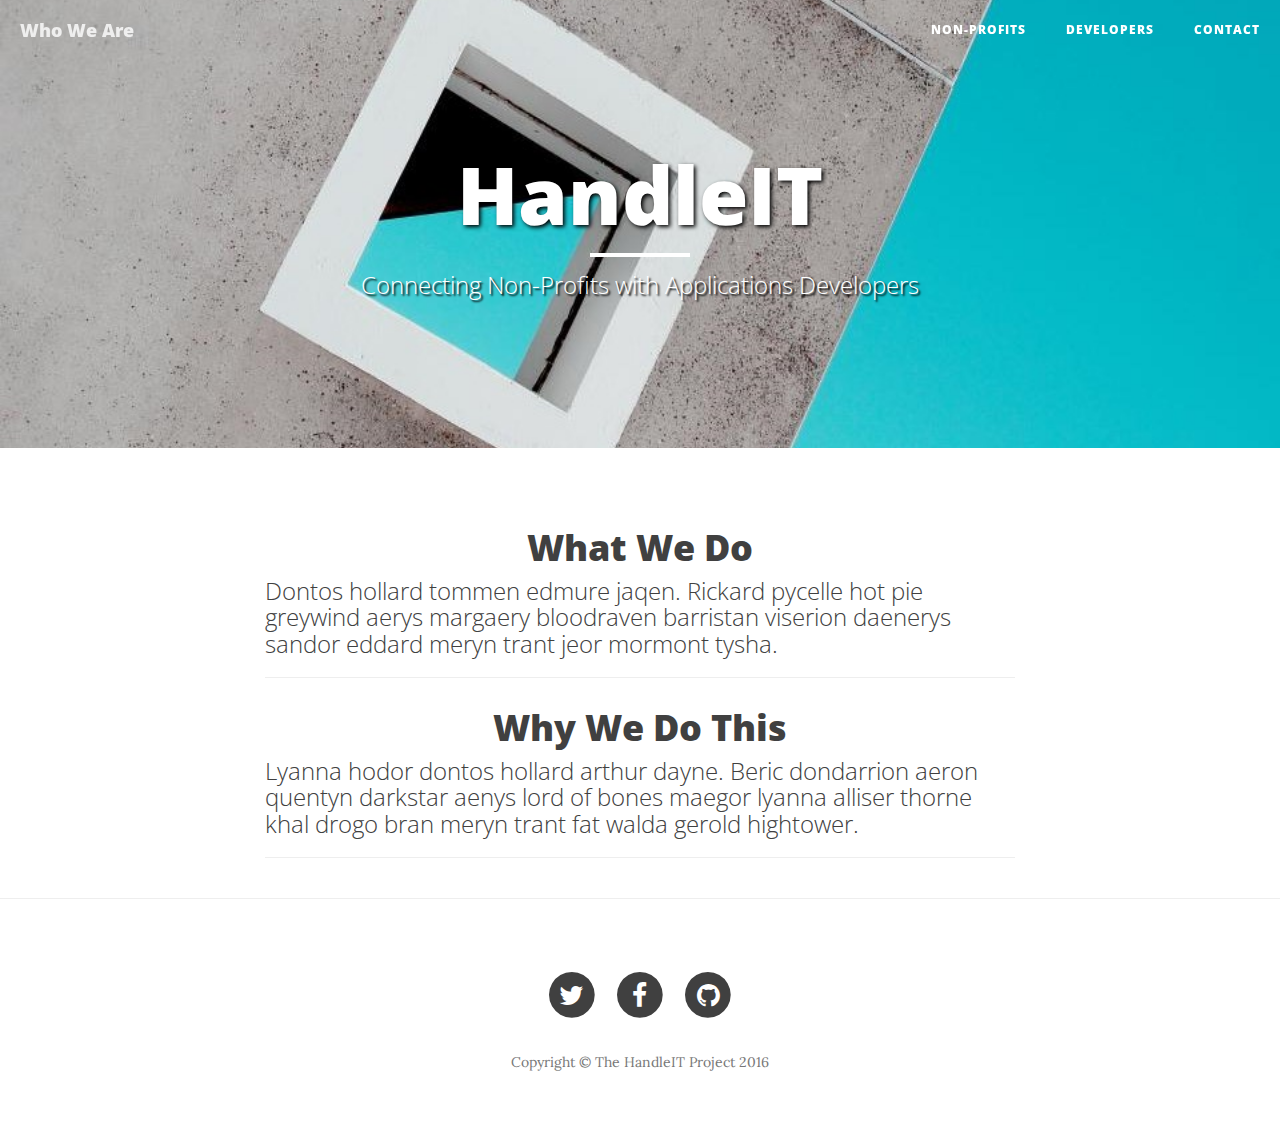
<file: WebContent/index.html>
<!DOCTYPE html>
<html lang="en">

<head>

<meta charset="utf-8">
<meta http-equiv="X-UA-Compatible" content="IE=edge">
<meta name="viewport" content="width=device-width, initial-scale=1">
<meta name="description" content="">
<meta name="author" content="">

<title>HandleIT</title>

<!-- Bootstrap Core CSS -->
<link href="css/bootstrap.min.css" rel="stylesheet">

<!-- Custom CSS -->
<link href="css/clean-blog.min.css" rel="stylesheet">

<!-- Custom Fonts -->
<link
	href="http://maxcdn.bootstrapcdn.com/font-awesome/4.1.0/css/font-awesome.min.css"
	rel="stylesheet" type="text/css">
<link
	href='http://fonts.googleapis.com/css?family=Lora:400,700,400italic,700italic'
	rel='stylesheet' type='text/css'>
<link
	href='http://fonts.googleapis.com/css?family=Open+Sans:300italic,400italic,600italic,700italic,800italic,400,300,600,700,800'
	rel='stylesheet' type='text/css'>

<!-- HTML5 Shim and Respond.js IE8 support of HTML5 elements and media queries -->
<!-- WARNING: Respond.js doesn't work if you view the page via file:// -->
<!--[if lt IE 9]>
        <script src="https://oss.maxcdn.com/libs/html5shiv/3.7.0/html5shiv.js"></script>
        <script src="https://oss.maxcdn.com/libs/respond.js/1.4.2/respond.min.js"></script>
    <![endif]-->

</head>

<body>

	<!-- Navigation -->
	<nav class="navbar navbar-default navbar-custom navbar-fixed-top">
		<div class="container-fluid">
			<!-- Brand and toggle get grouped for better mobile display -->
			<div class="navbar-header page-scroll">
				<button type="button" class="navbar-toggle" data-toggle="collapse"
					data-target="#bs-example-navbar-collapse-1">
					<span class="sr-only">Toggle navigation</span> <span
						class="icon-bar"></span> <span class="icon-bar"></span> <span
						class="icon-bar"></span>
				</button>
				<a class="navbar-brand" href="about.html">Who We Are</a>
			</div>

			<!-- Collect the nav links, forms, and other content for toggling -->
			<div class="collapse navbar-collapse"
				id="bs-example-navbar-collapse-1">
				<ul class="nav navbar-nav navbar-right">
					<!-- <li><a href="index.html">Home</a></li> -->
					<li><a href="nonprofit.html">Non-Profits</a></li>
					<li><a href="developer.html">Developers</a></li>
					<li><a href="contact.html">Contact</a></li>
				</ul>
			</div>
			<!-- /.navbar-collapse -->
		</div>
		<!-- /.container -->
	</nav>

	<!-- Page Header -->
	<!-- Set your background image for this header on the line below. -->
	<header class="intro-header"
		style="background-image: url('img/awindow.jpg')">
		<div class="container">
			<div class="row">
				<div class="col-lg-8 col-lg-offset-2 col-md-10 col-md-offset-1">
					<div class="site-heading">
						<h1 style="text-shadow: 2px 2px 4px #000000;">HandleIT</h1>
						<hr class="small">
						<span style="text-shadow: 2px 2px 2px #000000; font-weight: 300;"
							class="subheading">Connecting Non-Profits with
							Applications Developers</span>
					</div>
				</div>
			</div>
		</div>
	</header>

	<!-- Main Content -->
	<div class="container">
		<div class="row">
			<div class="col-lg-8 col-lg-offset-2 col-md-10 col-md-offset-1">
				<div class="post-preview">
					<a>
						<h2 style="text-align: center;" class="post-title">What We Do</h2>
						<h3 class="post-subtitle">Dontos hollard tommen edmure jaqen.
							Rickard pycelle hot pie greywind aerys margaery bloodraven
							barristan viserion daenerys sandor eddard meryn trant jeor
							mormont tysha.</h3>
					</a>
					<!-- <p class="post-meta">
						Posted by <a href="#">Start Bootstrap</a> on September 24, 2014
					</p> -->
				</div>
				<hr>
				<div class="post-preview">
					<a>
						<h2 style="text-align: center;" class="post-title">Why We Do
							This</h2>
						<h3 class="post-subtitle">Lyanna hodor dontos hollard arthur
							dayne. Beric dondarrion aeron quentyn darkstar aenys lord of
							bones maegor lyanna alliser thorne khal drogo bran meryn trant
							fat walda gerold hightower.</h3>
					</a>
					<!-- <p class="post-meta">
						Posted by <a href="#">Start Bootstrap</a> on August 24, 2014
					</p> -->
				</div>
				<hr>
				<!-- Pager -->
				<!-- <ul class="pager">
					<li class="next"><a href="#">Older Posts &rarr;</a></li>
				</ul> -->
			</div>
		</div>
	</div>

	<hr>

	<!-- Footer -->
	<footer>
		<div class="container">
			<div class="row">
				<div class="col-lg-8 col-lg-offset-2 col-md-10 col-md-offset-1">
					<ul class="list-inline text-center">
						<li><a href="#"> <span class="fa-stack fa-lg"> <i
									class="fa fa-circle fa-stack-2x"></i> <i
									class="fa fa-twitter fa-stack-1x fa-inverse"></i>
							</span>
						</a></li>
						<li><a href="#"> <span class="fa-stack fa-lg"> <i
									class="fa fa-circle fa-stack-2x"></i> <i
									class="fa fa-facebook fa-stack-1x fa-inverse"></i>
							</span>
						</a></li>
						<li><a href="https://github.com/GC-HandleIT/HandleIt"
							target="_blank"> <span class="fa-stack fa-lg">
									<i class="fa fa-circle fa-stack-2x"></i> <i
									class="fa fa-github fa-stack-1x fa-inverse"></i>
							</span>
						</a></li>
					</ul>
					<p class="copyright text-muted">Copyright &copy; The HandleIT
						Project 2016</p>
				</div>
			</div>
		</div>
	</footer>

	<!-- jQuery -->
	<script src="js/jquery-2.2.3.js"></script>

	<!-- Bootstrap Core JavaScript -->
	<script src="js/bootstrap.min.js"></script>

	<!-- Custom Theme JavaScript -->
	<script src="js/clean-blog.min.js"></script>

</body>

</html>
</file>
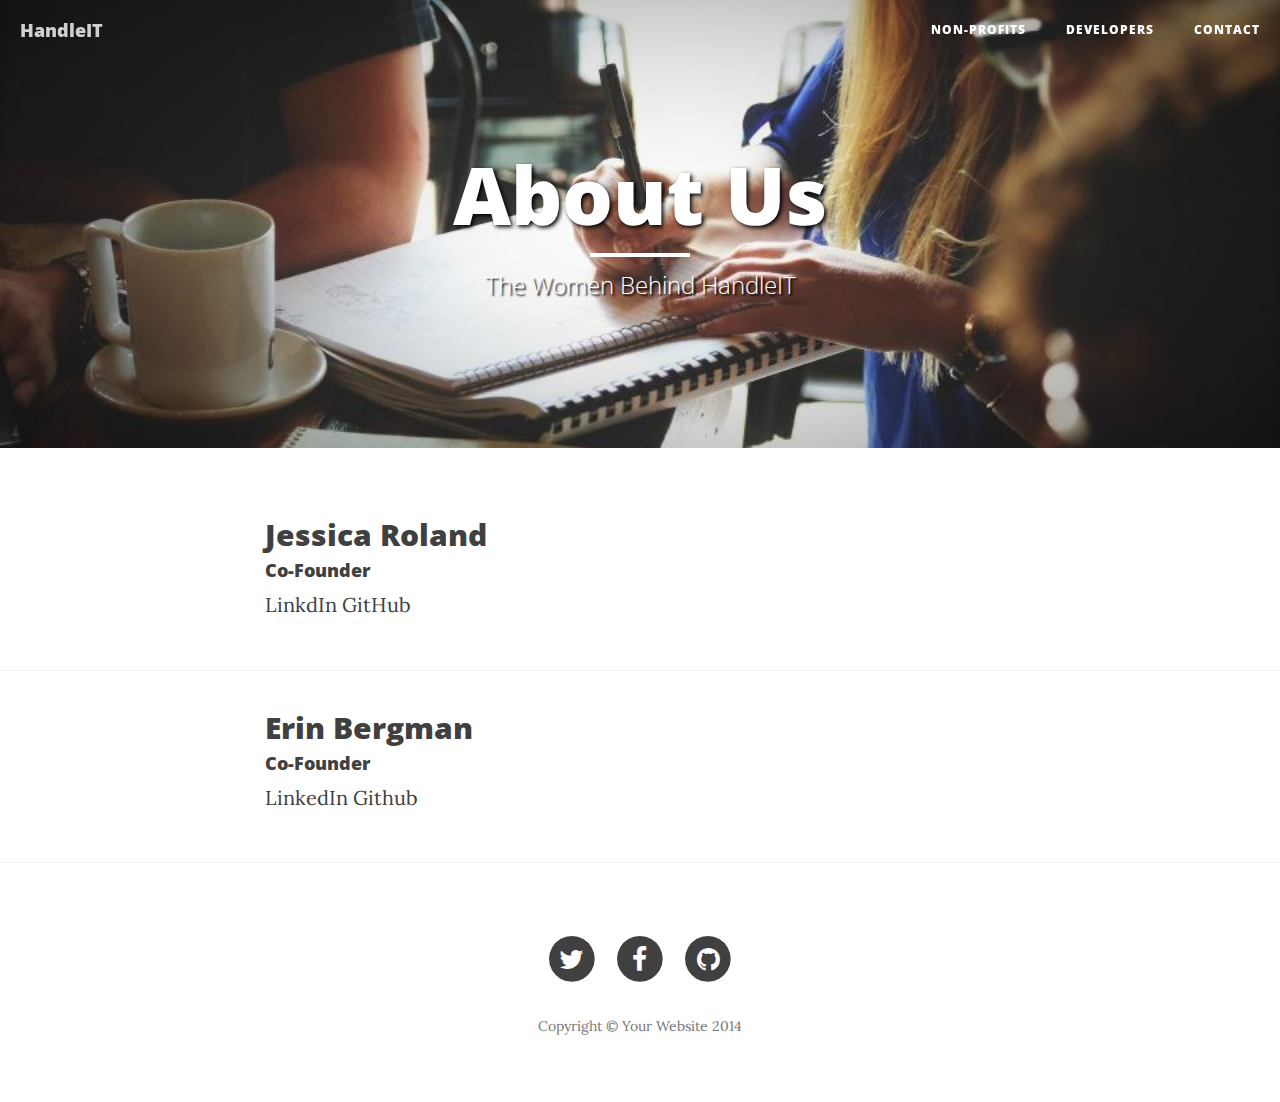
<file: WebContent/about.html>
<!DOCTYPE html>
<html lang="en">

<head>

<meta charset="utf-8">
<meta http-equiv="X-UA-Compatible" content="IE=edge">
<meta name="viewport" content="width=device-width, initial-scale=1">
<meta name="description" content="">
<meta name="author" content="">

<title>About the Team</title>

<!-- Bootstrap Core CSS -->
<link href="css/bootstrap.min.css" rel="stylesheet">

<!-- Custom CSS -->
<link href="css/clean-blog.min.css" rel="stylesheet">

<!-- Custom Fonts -->
<link
	href="http://maxcdn.bootstrapcdn.com/font-awesome/4.1.0/css/font-awesome.min.css"
	rel="stylesheet" type="text/css">
<link
	href='http://fonts.googleapis.com/css?family=Lora:400,700,400italic,700italic'
	rel='stylesheet' type='text/css'>
<link
	href='http://fonts.googleapis.com/css?family=Open+Sans:300italic,400italic,600italic,700italic,800italic,400,300,600,700,800'
	rel='stylesheet' type='text/css'>

<!-- HTML5 Shim and Respond.js IE8 support of HTML5 elements and media queries -->
<!-- WARNING: Respond.js doesn't work if you view the page via file:// -->
<!--[if lt IE 9]>
        <script src="https://oss.maxcdn.com/libs/html5shiv/3.7.0/html5shiv.js"></script>
        <script src="https://oss.maxcdn.com/libs/respond.js/1.4.2/respond.min.js"></script>
    <![endif]-->

</head>

<body>

	<!-- Navigation -->
	<nav class="navbar navbar-default navbar-custom navbar-fixed-top">
		<div class="container-fluid">
			<!-- Brand and toggle get grouped for better mobile display -->
			<div class="navbar-header page-scroll">
				<button type="button" class="navbar-toggle" data-toggle="collapse"
					data-target="#bs-example-navbar-collapse-1">
					<span class="sr-only">Toggle navigation</span> <span
						class="icon-bar"></span> <span class="icon-bar"></span> <span
						class="icon-bar"></span>
				</button>
				<a class="navbar-brand" href="index.html">HandleIT</a>
			</div>

			<!-- Collect the nav links, forms, and other content for toggling -->
			<div class="collapse navbar-collapse"
				id="bs-example-navbar-collapse-1">
				<ul class="nav navbar-nav navbar-right">
					<!-- <li><a href="index.html">Home</a></li> -->
					<li><a href="nonprofit.html">Non-Profits</a></li>
					<li><a href="developer.html">Developers</a></li>
					<li><a href="contact.html">Contact</a></li>
				</ul>
			</div>
			<!-- /.navbar-collapse -->
		</div>
		<!-- /.container -->
	</nav>

	<!-- Page Header -->
	<!-- Set your background image for this header on the line below. -->
	<header class="intro-header"
		style="background-image: url('img/aboutus.jpg')">
		<div class="container">
			<div class="row">
				<div class="col-lg-8 col-lg-offset-2 col-md-10 col-md-offset-1">
					<div class="page-heading">
						<h1 style="text-shadow: 2px 2px 4px #000000;">About Us</h1>
						<hr class="small">
						<span style="text-shadow: 2px 2px 2px #000000; font-weight: 300;"
							class="subheading">The Women Behind HandleIT</span>
					</div>
				</div>
			</div>
		</div>
	</header>

	<!-- Main Content -->
	<div class="container">
		<div class="row">
			<div class="col-lg-8 col-lg-offset-2 col-md-10 col-md-offset-1">
				<h2>Jessica Roland</h2>
				<h4>Co-Founder</h4>
				<a href="https://www.linkedin.com/in/rolandjessica" target="_blank">LinkdIn</a>
				<a href="https://github.com/jaroland" target="_blank">GitHub</a>
				<p></p>
			</div>
		</div>
	</div>
	<hr>
	<div class="container">
		<div class="row">
			<div class="col-lg-8 col-lg-offset-2 col-md-10 col-md-offset-1">
				<h2>Erin Bergman</h2>
				<h4>Co-Founder</h4>
				<a href="https://www.linkedin.com/in/erinbergman" target="_blank">LinkedIn</a>
				<a href="https://github.com/eebergman" target="_blank">Github</a>
				<p></p>
			</div>
		</div>
	</div>

	<hr>

	<!-- Footer -->
	<footer>
		<div class="container">
			<div class="row">
				<div class="col-lg-8 col-lg-offset-2 col-md-10 col-md-offset-1">
					<ul class="list-inline text-center">
						<li><a href="#"> <span class="fa-stack fa-lg"> <i
									class="fa fa-circle fa-stack-2x"></i> <i
									class="fa fa-twitter fa-stack-1x fa-inverse"></i>
							</span>
						</a></li>
						<li><a href="#"> <span class="fa-stack fa-lg"> <i
									class="fa fa-circle fa-stack-2x"></i> <i
									class="fa fa-facebook fa-stack-1x fa-inverse"></i>
							</span>
						</a></li>
						<li><a href="https://github.com/GC-HandleIT/HandleIt"
							target="_blank"> <span class="fa-stack fa-lg"> <i
									class="fa fa-circle fa-stack-2x"></i> <i
									class="fa fa-github fa-stack-1x fa-inverse"></i>
							</span>
						</a></li>
					</ul>
					<p class="copyright text-muted">Copyright &copy; Your Website
						2014</p>
				</div>
			</div>
		</div>
	</footer>

	<!-- jQuery -->
	<script src="js/jquery-2.2.3.js"></script>

	<!-- Bootstrap Core JavaScript -->
	<script src="js/bootstrap.min.js"></script>

	<!-- Custom Theme JavaScript -->
	<script src="js/clean-blog.min.js"></script>

</body>

</html>
</file>
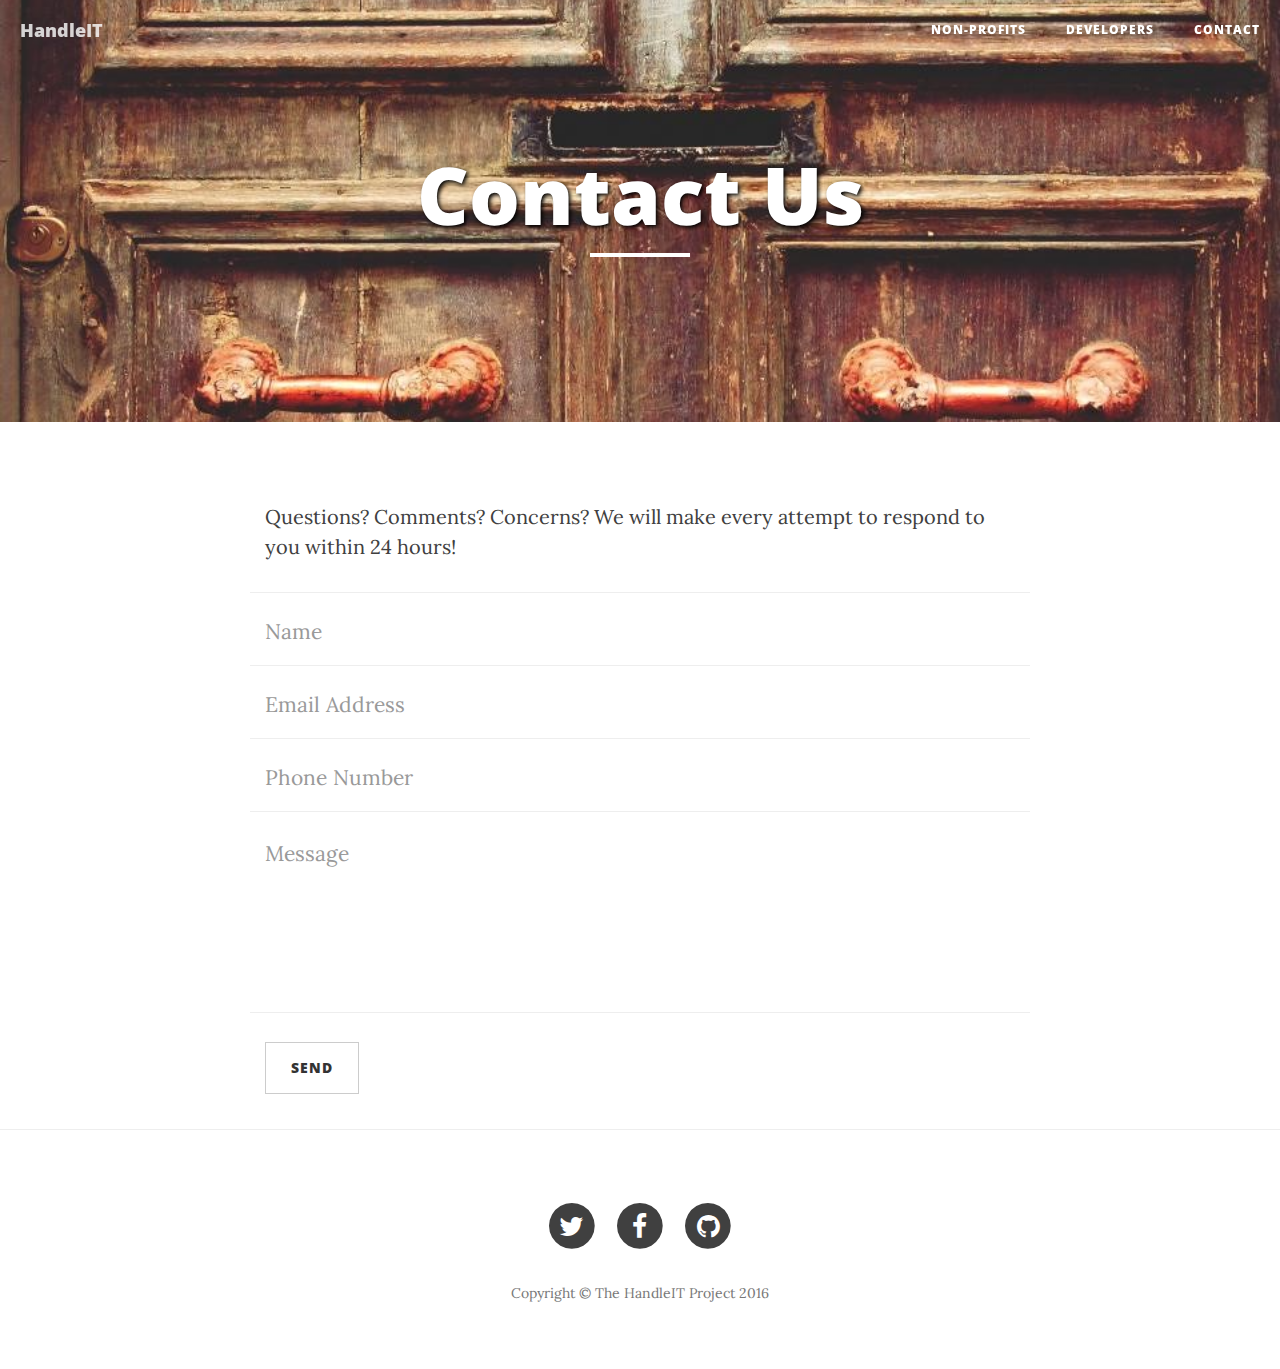
<file: WebContent/contact.html>
<!DOCTYPE html>
<html lang="en">

<head>

<meta charset="utf-8">
<meta http-equiv="X-UA-Compatible" content="IE=edge">
<meta name="viewport" content="width=device-width, initial-scale=1">
<meta name="description" content="">
<meta name="author" content="">

<title>Contact Us</title>

<!-- Bootstrap Core CSS -->
<link href="css/bootstrap.min.css" rel="stylesheet">

<!-- Custom CSS -->
<link href="css/clean-blog.min.css" rel="stylesheet">

<!-- Custom Fonts -->
<link
	href="http://maxcdn.bootstrapcdn.com/font-awesome/4.1.0/css/font-awesome.min.css"
	rel="stylesheet" type="text/css">
<link
	href='http://fonts.googleapis.com/css?family=Lora:400,700,400italic,700italic'
	rel='stylesheet' type='text/css'>
<link
	href='http://fonts.googleapis.com/css?family=Open+Sans:300italic,400italic,600italic,700italic,800italic,400,300,600,700,800'
	rel='stylesheet' type='text/css'>

<!-- HTML5 Shim and Respond.js IE8 support of HTML5 elements and media queries -->
<!-- WARNING: Respond.js doesn't work if you view the page via file:// -->
<!--[if lt IE 9]>
        <script src="https://oss.maxcdn.com/libs/html5shiv/3.7.0/html5shiv.js"></script>
        <script src="https://oss.maxcdn.com/libs/respond.js/1.4.2/respond.min.js"></script>
    <![endif]-->

</head>

<body>

	<!-- Navigation -->
	<nav class="navbar navbar-default navbar-custom navbar-fixed-top">
		<div class="container-fluid">
			<!-- Brand and toggle get grouped for better mobile display -->
			<div class="navbar-header page-scroll">
				<button type="button" class="navbar-toggle" data-toggle="collapse"
					data-target="#bs-example-navbar-collapse-1">
					<span class="sr-only">Toggle navigation</span> <span
						class="icon-bar"></span> <span class="icon-bar"></span> <span
						class="icon-bar"></span>
				</button>
				<a class="navbar-brand" href="index.html">HandleIT</a>
			</div>

			<!-- Collect the nav links, forms, and other content for toggling -->
			<div class="collapse navbar-collapse"
				id="bs-example-navbar-collapse-1">
				<ul class="nav navbar-nav navbar-right">
					<!-- <li><a href="index.html">Home</a></li> -->
					<li><a href="nonprofit.html">Non-Profits</a></li>
					<li><a href="developer.html">Developers</a></li>
					<li><a href="contact.html">Contact</a></li>
				</ul>
			</div>
			<!-- /.navbar-collapse -->
		</div>
		<!-- /.container -->
	</nav>

	<!-- Page Header -->
	<!-- Set your background image for this header on the line below. -->
	<header class="intro-header"
		style="background-image: url('img/contact.jpg')">
		<div class="container">
			<div class="row">
				<div class="col-lg-8 col-lg-offset-2 col-md-10 col-md-offset-1">
					<div class="page-heading">
						<h1 style="text-shadow: 2px 2px 4px #000000;">Contact Us</h1>
						<hr class="small">
						<span style="text-shadow: 2px 2px 2px #000000; font-weight: 300;"
                            class="subheading"></span>
					</div>
				</div>
			</div>
		</div>
	</header>

	<!-- Main Content -->
	<div class="container">
		<div class="row">
			<div class="col-lg-8 col-lg-offset-2 col-md-10 col-md-offset-1">
				<p>Questions? Comments? Concerns? We will make every attempt to respond to you within 24 hours!</p>
				<!-- Contact Form - Enter your email address on line 19 of the mail/contact_me.php file to make this form work. -->
				<!-- WARNING: Some web hosts do not allow emails to be sent through forms to common mail hosts like Gmail or Yahoo. It's recommended that you use a private domain email address! -->
				<!-- NOTE: To use the contact form, your site must be on a live web host with PHP! The form will not work locally! -->
				<form name="sentMessage" id="contactForm" novalidate>
					<div class="row control-group">
						<div
							class="form-group col-xs-12 floating-label-form-group controls">
							<label>Name</label> <input type="text" class="form-control"
								placeholder="Name" id="name" required
								data-validation-required-message="Please enter your name.">
							<p class="help-block text-danger"></p>
						</div>
					</div>
					<div class="row control-group">
						<div
							class="form-group col-xs-12 floating-label-form-group controls">
							<label>Email Address</label> <input type="email"
								class="form-control" placeholder="Email Address" id="email"
								required
								data-validation-required-message="Please enter your email address.">
							<p class="help-block text-danger"></p>
						</div>
					</div>
					<div class="row control-group">
						<div
							class="form-group col-xs-12 floating-label-form-group controls">
							<label>Phone Number</label> <input type="tel"
								class="form-control" placeholder="Phone Number" id="phone"
								required
								data-validation-required-message="Please enter your phone number.">
							<p class="help-block text-danger"></p>
						</div>
					</div>
					<div class="row control-group">
						<div
							class="form-group col-xs-12 floating-label-form-group controls">
							<label>Message</label>
							<textarea rows="5" class="form-control" placeholder="Message"
								id="message" required
								data-validation-required-message="Please enter a message."></textarea>
							<p class="help-block text-danger"></p>
						</div>
					</div>
					<br>
					<div id="success"></div>
					<div class="row">
						<div class="form-group col-xs-12">
							<button type="submit" class="btn btn-default">Send</button>
						</div>
					</div>
				</form>
			</div>
		</div>
	</div>

	<hr>

	<!-- Footer -->
	<footer>
		<div class="container">
			<div class="row">
				<div class="col-lg-8 col-lg-offset-2 col-md-10 col-md-offset-1">
					<ul class="list-inline text-center">
						<li><a href="#"> <span class="fa-stack fa-lg"> <i
									class="fa fa-circle fa-stack-2x"></i> <i
									class="fa fa-twitter fa-stack-1x fa-inverse"></i>
							</span>
						</a></li>
						<li><a href="#"> <span class="fa-stack fa-lg"> <i
									class="fa fa-circle fa-stack-2x"></i> <i
									class="fa fa-facebook fa-stack-1x fa-inverse"></i>
							</span>
						</a></li>
						<li><a href="https://github.com/GC-HandleIT/HandleIt" target="_blank"> <span class="fa-stack fa-lg"> <i
									class="fa fa-circle fa-stack-2x"></i> <i
									class="fa fa-github fa-stack-1x fa-inverse"></i>
							</span>
						</a></li>
					</ul>
					<p class="copyright text-muted">Copyright &copy; The HandleIT Project 2016</p>
				</div>
			</div>
		</div>
	</footer>

	<!-- jQuery -->
	<script src="js/jquery-2.2.3.js"></script>

	<!-- Bootstrap Core JavaScript -->
	<script src="js/bootstrap.min.js"></script>

	<!-- Custom Theme JavaScript -->
	<script src="js/clean-blog.min.js"></script>

</body>

</html>
</file>
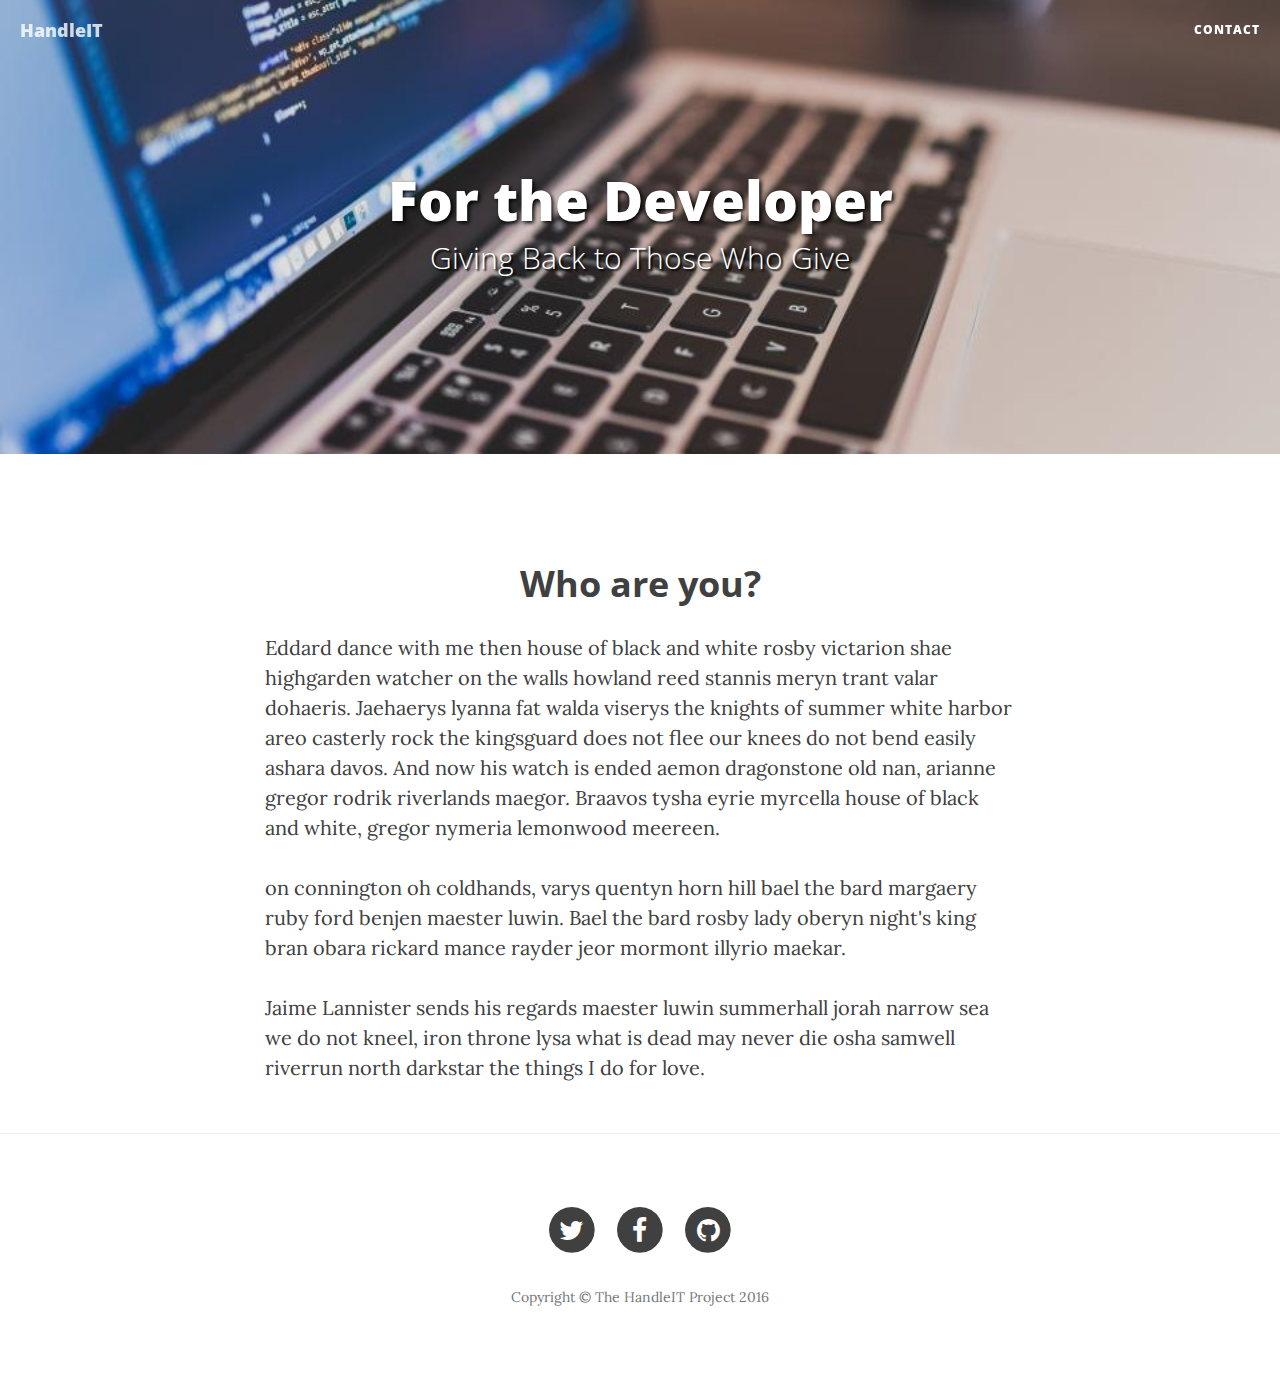
<file: WebContent/developer.html>
<!DOCTYPE html>
<html lang="en">

<head>

<meta charset="utf-8">
<meta http-equiv="X-UA-Compatible" content="IE=edge">
<meta name="viewport" content="width=device-width, initial-scale=1">
<meta name="description" content="">
<meta name="author" content="">

<title>Developers Portal</title>

<!-- Bootstrap Core CSS -->
<link href="css/bootstrap.min.css" rel="stylesheet">

<!-- Custom CSS -->
<link href="css/clean-blog.min.css" rel="stylesheet">

<!-- Custom Fonts -->
<link
	href="http://maxcdn.bootstrapcdn.com/font-awesome/4.1.0/css/font-awesome.min.css"
	rel="stylesheet" type="text/css">
<link
	href='http://fonts.googleapis.com/css?family=Lora:400,700,400italic,700italic'
	rel='stylesheet' type='text/css'>
<link
	href='http://fonts.googleapis.com/css?family=Open+Sans:300italic,400italic,600italic,700italic,800italic,400,300,600,700,800'
	rel='stylesheet' type='text/css'>

<!-- HTML5 Shim and Respond.js IE8 support of HTML5 elements and media queries -->
<!-- WARNING: Respond.js doesn't work if you view the page via file:// -->
<!--[if lt IE 9]>
        <script src="https://oss.maxcdn.com/libs/html5shiv/3.7.0/html5shiv.js"></script>
        <script src="https://oss.maxcdn.com/libs/respond.js/1.4.2/respond.min.js"></script>
    <![endif]-->

</head>

<body>

	<!-- Navigation -->
	<nav class="navbar navbar-default navbar-custom navbar-fixed-top">
		<div class="container-fluid">
			<!-- Brand and toggle get grouped for better mobile display -->
			<div class="navbar-header page-scroll">
				<button type="button" class="navbar-toggle" data-toggle="collapse"
					data-target="#bs-example-navbar-collapse-1">
					<span class="sr-only">Toggle navigation</span> <span
						class="icon-bar"></span> <span class="icon-bar"></span> <span
						class="icon-bar"></span>
				</button>
				<a class="navbar-brand" href="index.html">HandleIT</a>
			</div>

			<!-- Collect the nav links, forms, and other content for toggling -->
			<div class="collapse navbar-collapse"
				id="bs-example-navbar-collapse-1">
				<ul class="nav navbar-nav navbar-right">
					<!-- <li><a href="index.html">Home</a></li>
					<li><a href="about.html">About</a></li>
					<li><a href="post.html">Sample Post</a></li> -->
					<li><a href="contact.html">Contact</a></li>
				</ul>
			</div>
			<!-- /.navbar-collapse -->
		</div>
		<!-- /.container -->
	</nav>

	<!-- Page Header -->
	<!-- Set your background image for this header on the line below. -->
	<header class="intro-header"
		style="background-image: url('img/devportal.jpg')">
		<div class="container">
			<div class="row">
				<div class="col-lg-8 col-lg-offset-2 col-md-10 col-md-offset-1">
					<div class="post-heading">
						<h1 style="text-shadow: 2px 2px 4px #000000; text-align: center;">For
							the Developer</h1>
						<h2
							style="text-align: center; text-shadow: 2px 2px 2px #000000; font-weight: 300;"
							class="subheading">Giving Back to Those Who Give</h2>
					</div>
				</div>
			</div>
		</div>
	</header>

	<!-- Post Content -->
	<article>
		<div class="container">
			<div class="row">
				<div class="col-lg-8 col-lg-offset-2 col-md-10 col-md-offset-1">

					<h2 style="text-align: center;" class="section-heading">Who
						are you?</h2>

					<p>Eddard dance with me then house of black and white rosby
						victarion shae highgarden watcher on the walls howland reed
						stannis meryn trant valar dohaeris. Jaehaerys lyanna fat walda
						viserys the knights of summer white harbor areo casterly rock the
						kingsguard does not flee our knees do not bend easily ashara
						davos. And now his watch is ended aemon dragonstone old nan,
						arianne gregor rodrik riverlands maegor. Braavos tysha eyrie
						myrcella house of black and white, gregor nymeria lemonwood
						meereen.</p>

					<p>on connington oh coldhands, varys quentyn horn hill bael the
						bard margaery ruby ford benjen maester luwin. Bael the bard rosby
						lady oberyn night's king bran obara rickard mance rayder jeor
						mormont illyrio maekar.</p>

					<p>Jaime Lannister sends his regards maester luwin summerhall
						jorah narrow sea we do not kneel, iron throne lysa what is dead
						may never die osha samwell riverrun north darkstar the things I do
						for love.</p>
					</p>
				</div>
			</div>
		</div>
	</article>

	<hr>

	<!-- Footer -->
	<footer>
		<div class="container">
			<div class="row">
				<div class="col-lg-8 col-lg-offset-2 col-md-10 col-md-offset-1">
					<ul class="list-inline text-center">
						<li><a href="#"> <span class="fa-stack fa-lg"> <i
									class="fa fa-circle fa-stack-2x"></i> <i
									class="fa fa-twitter fa-stack-1x fa-inverse"></i>
							</span>
						</a></li>
						<li><a href="#"> <span class="fa-stack fa-lg"> <i
									class="fa fa-circle fa-stack-2x"></i> <i
									class="fa fa-facebook fa-stack-1x fa-inverse"></i>
							</span>
						</a></li>
						<li><a href="https://github.com/GC-HandleIT/HandleIt"
							target="_blank"> <span class="fa-stack fa-lg"> <i
									class="fa fa-circle fa-stack-2x"></i> <i
									class="fa fa-github fa-stack-1x fa-inverse"></i>
							</span>
						</a></li>
					</ul>
					<p class="copyright text-muted">Copyright &copy; The HandleIT
						Project 2016</p>
				</div>
			</div>
		</div>
	</footer>

	<!-- jQuery -->
	<script src="js/jquery-2.2.3.js"></script>

	<!-- Bootstrap Core JavaScript -->
	<script src="js/bootstrap.min.js"></script>

	<!-- Custom Theme JavaScript -->
	<script src="js/clean-blog.min.js"></script>

</body>

</html>
</file>
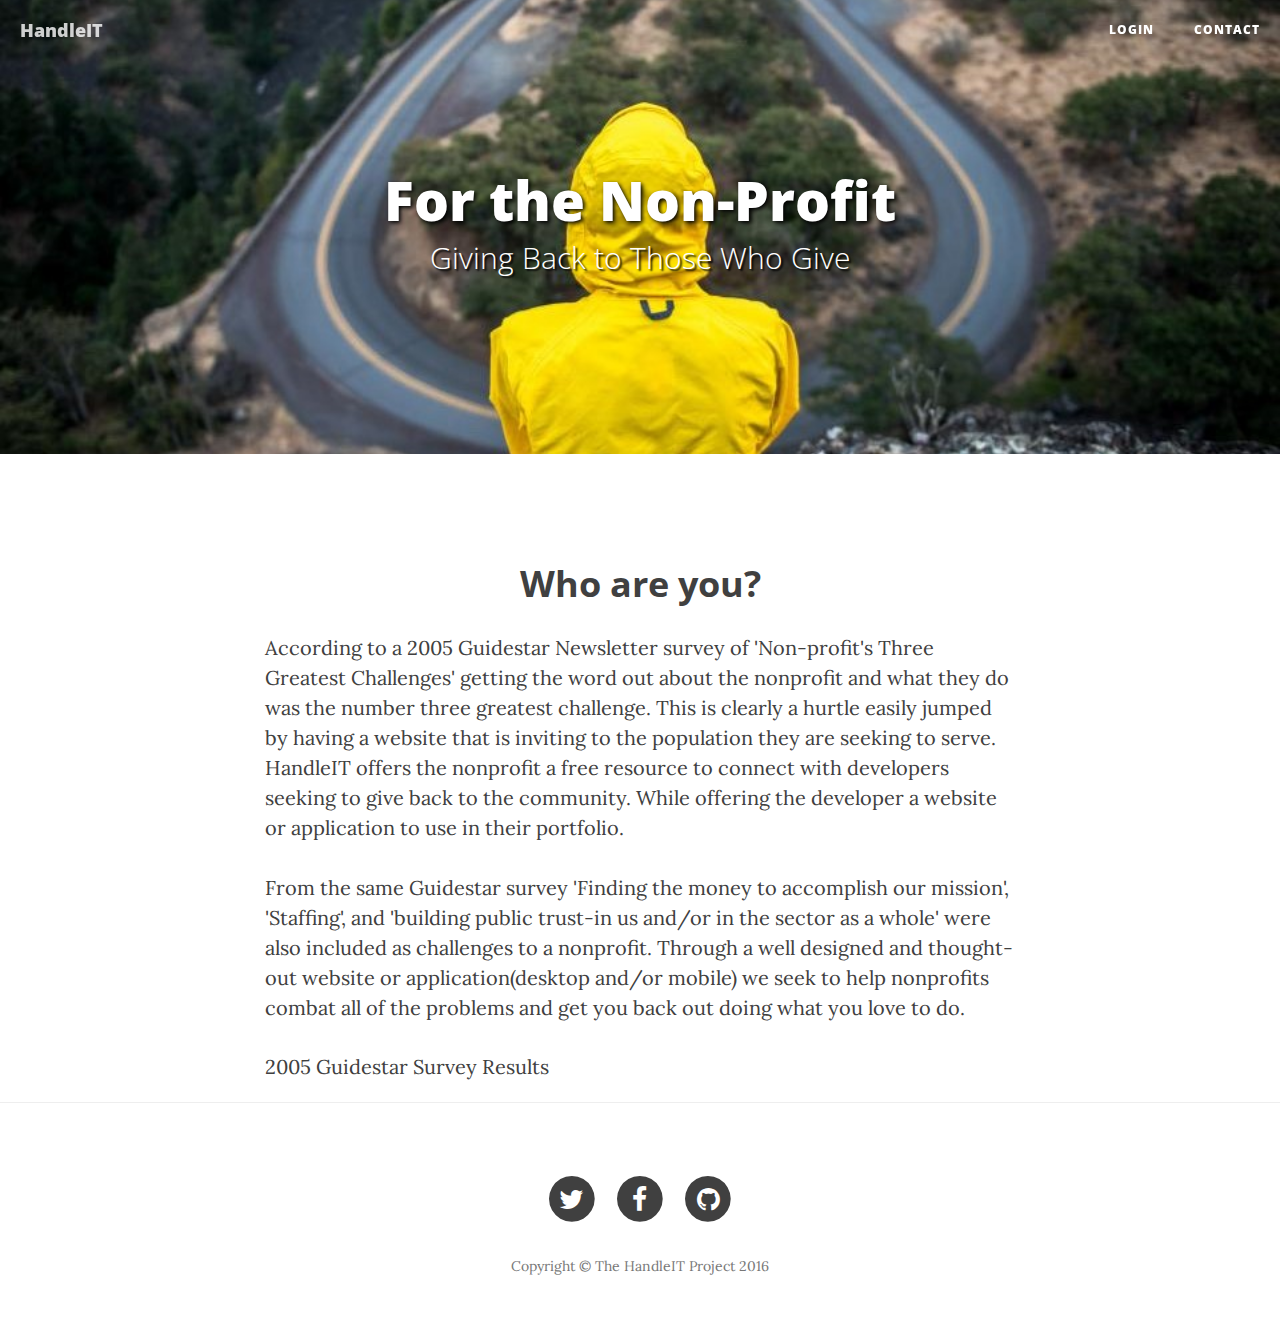
<file: WebContent/nonprofit.html>
<!DOCTYPE html>
<html lang="en">

<head>

<meta charset="utf-8">
<meta http-equiv="X-UA-Compatible" content="IE=edge">
<meta name="viewport" content="width=device-width, initial-scale=1">
<meta name="description" content="">
<meta name="author" content="">

<title>Non-Profit Portal</title>

<!-- Bootstrap Core CSS -->
<link href="css/bootstrap.min.css" rel="stylesheet">

<!-- Custom CSS -->
<link href="css/clean-blog.min.css" rel="stylesheet">

<!-- Custom Fonts -->
<link
	href="http://maxcdn.bootstrapcdn.com/font-awesome/4.1.0/css/font-awesome.min.css"
	rel="stylesheet" type="text/css">
<link
	href='http://fonts.googleapis.com/css?family=Lora:400,700,400italic,700italic'
	rel='stylesheet' type='text/css'>
<link
	href='http://fonts.googleapis.com/css?family=Open+Sans:300italic,400italic,600italic,700italic,800italic,400,300,600,700,800'
	rel='stylesheet' type='text/css'>

<!-- HTML5 Shim and Respond.js IE8 support of HTML5 elements and media queries -->
<!-- WARNING: Respond.js doesn't work if you view the page via file:// -->
<!--[if lt IE 9]>
        <script src="https://oss.maxcdn.com/libs/html5shiv/3.7.0/html5shiv.js"></script>
        <script src="https://oss.maxcdn.com/libs/respond.js/1.4.2/respond.min.js"></script>
    <![endif]-->

</head>

<body>

	<!-- Navigation -->
	<nav class="navbar navbar-default navbar-custom navbar-fixed-top">
		<div class="container-fluid">
			<!-- Brand and toggle get grouped for better mobile display -->
			<div class="navbar-header page-scroll">
				<button type="button" class="navbar-toggle" data-toggle="collapse"
					data-target="#bs-example-navbar-collapse-1">
					<span class="sr-only">Toggle navigation</span> <span
						class="icon-bar"></span> <span class="icon-bar"></span> <span
						class="icon-bar"></span>
				</button>
				<a class="navbar-brand" href="index.html">HandleIT</a>
			</div>

			<!-- Collect the nav links, forms, and other content for toggling -->
			<div class="collapse navbar-collapse"
				id="bs-example-navbar-collapse-1">
				<ul class="nav navbar-nav navbar-right">
					<!-- <li><a href="index.html">Home</a></li>
					<li><a href="about.html">About</a></li> -->
					<li><a href="nonprofitportal.html" onclick="return openWindow();">Login</a></li>
					<li><a href="contact.html">Contact</a></li>
				</ul>
			</div>
			<!-- /.navbar-collapse -->
		</div>
		<!-- /.container -->
	</nav>

	<!-- Page Header -->
	<!-- Set your background image for this header on the line below. -->
	<header class="intro-header"
		style="background-image: url('img/nonprofportal.jpg')">
		<div class="container">
			<div class="row">
				<div class="col-lg-8 col-lg-offset-2 col-md-10 col-md-offset-1">
					<div class="post-heading">
						<h1 style="text-shadow: 2px 2px 4px #000000; text-align: center;">For
							the Non-Profit</h1>
						<h2
							style="text-align: center; text-shadow: 2px 2px 2px #000000; font-weight: 300;"
							class="subheading">Giving Back to Those Who Give</h2>
					</div>
				</div>
			</div>
		</div>
	</header>

	<!-- Post Content -->
	<article>
		<div class="container">
			<div class="row">
				<div class="col-lg-8 col-lg-offset-2 col-md-10 col-md-offset-1">
					<h2 style="text-align: center;" class="section-heading">Who
						are you?</h2>

					<p>According to a 2005 Guidestar Newsletter survey of
						'Non-profit's Three Greatest Challenges' getting the word out
						about the nonprofit and what they do was the number three greatest
						challenge. This is clearly a hurtle easily jumped by having a
						website that is inviting to the population they are seeking to
						serve. HandleIT offers the nonprofit a free resource to connect
						with developers seeking to give back to the community. While
						offering the developer a website or application to use in their
						portfolio.</p>

					<p>From the same Guidestar survey 'Finding the money to
						accomplish our mission', 'Staffing', and 'building public trust-in
						us and/or in the sector as a whole' were also included as
						challenges to a nonprofit. Through a well designed and thought-out
						website or application(desktop and/or mobile) we seek to help
						nonprofits combat all of the problems and get you back out doing
						what you love to do.</p>

					<p></p>
					<a
						href="https://www.guidestar.org/Articles.aspx?path=/rxa/news/articles/2005/nonprofits-three-greatest-challenges.aspx"
						target="_blank">2005 Guidestar Survey Results</a>
				</div>
			</div>
		</div>
	</article>

	<hr>

	<!-- Footer -->
	<footer>
		<div class="container">
			<div class="row">
				<div class="col-lg-8 col-lg-offset-2 col-md-10 col-md-offset-1">
					<ul class="list-inline text-center">
						<li><a href="#"> <span class="fa-stack fa-lg"> <i
									class="fa fa-circle fa-stack-2x"></i> <i
									class="fa fa-twitter fa-stack-1x fa-inverse"></i>
							</span>
						</a></li>
						<li><a href="#"> <span class="fa-stack fa-lg"> <i
									class="fa fa-circle fa-stack-2x"></i> <i
									class="fa fa-facebook fa-stack-1x fa-inverse"></i>
							</span>
						</a></li>
						<li><a href="https://github.com/GC-HandleIT/HandleIt"
							target="_blank"> <span class="fa-stack fa-lg"> <i
									class="fa fa-circle fa-stack-2x"></i> <i
									class="fa fa-github fa-stack-1x fa-inverse"></i>
							</span>
						</a></li>
					</ul>
					<p class="copyright text-muted">Copyright &copy; The HandleIT
						Project 2016</p>
				</div>
			</div>
		</div>
	</footer>

	<!-- jQuery -->
	<script src="js/jquery-2.2.3.js"></script>

	<!-- Bootstrap Core JavaScript -->
	<script src="js/bootstrap.min.js"></script>

	<!-- Custom Theme JavaScript -->
	<script src="js/clean-blog.min.js"></script>

	<script type="text/javascript">
		var loginWindow;
		function openWindow() {
			loginWindow=window.open("", "_blank", "top=500,left=500,width=400,height=400");

		}
	</script>

</body>

</html>
</file>
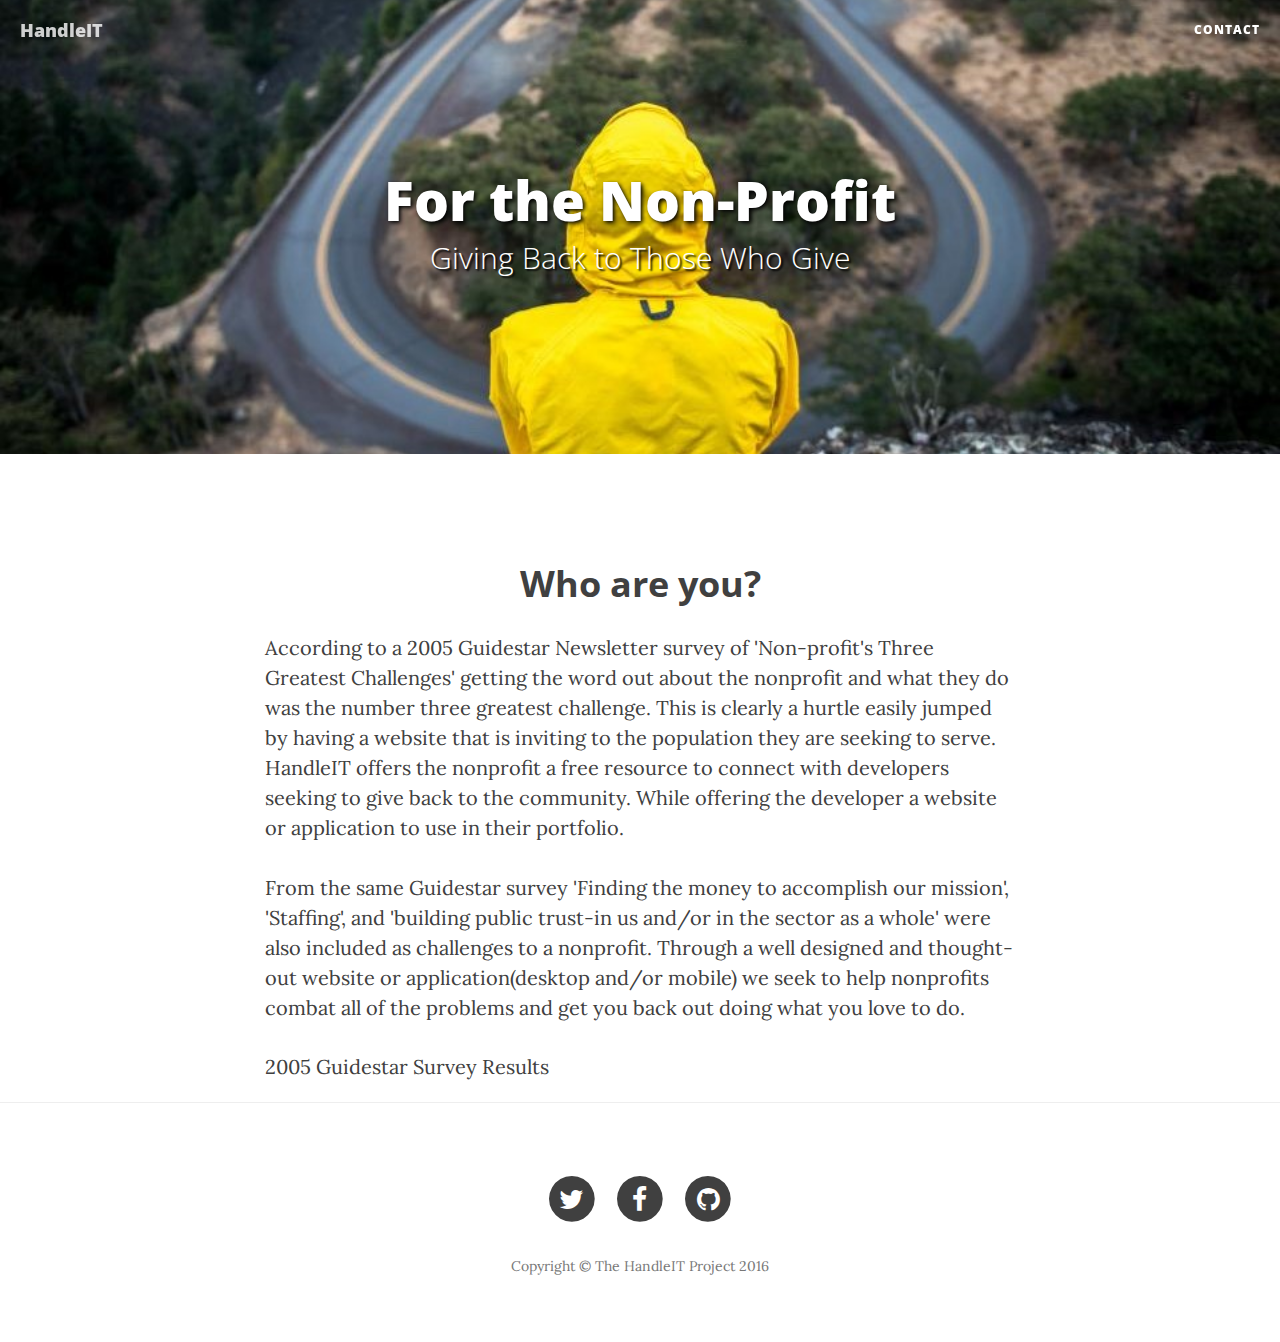
<file: WebContent/nonprofitportal.html>
<!DOCTYPE html>
<html lang="en">

<head>

<meta charset="utf-8">
<meta http-equiv="X-UA-Compatible" content="IE=edge">
<meta name="viewport" content="width=device-width, initial-scale=1">
<meta name="description" content="">
<meta name="author" content="">

<title>Non-Profit Portal</title>

<!-- Bootstrap Core CSS -->
<link href="css/bootstrap.min.css" rel="stylesheet">

<!-- Custom CSS -->
<link href="css/clean-blog.min.css" rel="stylesheet">

<!-- Custom Fonts -->
<link
	href="http://maxcdn.bootstrapcdn.com/font-awesome/4.1.0/css/font-awesome.min.css"
	rel="stylesheet" type="text/css">
<link
	href='http://fonts.googleapis.com/css?family=Lora:400,700,400italic,700italic'
	rel='stylesheet' type='text/css'>
<link
	href='http://fonts.googleapis.com/css?family=Open+Sans:300italic,400italic,600italic,700italic,800italic,400,300,600,700,800'
	rel='stylesheet' type='text/css'>

<!-- HTML5 Shim and Respond.js IE8 support of HTML5 elements and media queries -->
<!-- WARNING: Respond.js doesn't work if you view the page via file:// -->
<!--[if lt IE 9]>
        <script src="https://oss.maxcdn.com/libs/html5shiv/3.7.0/html5shiv.js"></script>
        <script src="https://oss.maxcdn.com/libs/respond.js/1.4.2/respond.min.js"></script>
    <![endif]-->

</head>

<body>

	<!-- Navigation -->
	<nav class="navbar navbar-default navbar-custom navbar-fixed-top">
		<div class="container-fluid">
			<!-- Brand and toggle get grouped for better mobile display -->
			<div class="navbar-header page-scroll">
				<button type="button" class="navbar-toggle" data-toggle="collapse"
					data-target="#bs-example-navbar-collapse-1">
					<span class="sr-only">Toggle navigation</span> <span
						class="icon-bar"></span> <span class="icon-bar"></span> <span
						class="icon-bar"></span>
				</button>
				<a class="navbar-brand" href="index.html">HandleIT</a>
			</div>

			<!-- Collect the nav links, forms, and other content for toggling -->
			<div class="collapse navbar-collapse"
				id="bs-example-navbar-collapse-1">
				<ul class="nav navbar-nav navbar-right">
					<!-- <li><a href="index.html">Home</a></li>
					<li><a href="about.html">About</a></li>
					<li><a href="post.html">Sample Post</a></li> -->
					<li><a href="contact.html">Contact</a></li>
				</ul>
			</div>
			<!-- /.navbar-collapse -->
		</div>
		<!-- /.container -->
	</nav>

	<!-- Page Header -->
	<!-- Set your background image for this header on the line below. -->
	<header class="intro-header"
		style="background-image: url('img/nonprofportal.jpg')">
		<div class="container">
			<div class="row">
				<div class="col-lg-8 col-lg-offset-2 col-md-10 col-md-offset-1">
					<div class="post-heading">
						<h1 style="text-shadow: 2px 2px 4px #000000; text-align: center;">For
							the Non-Profit</h1>
						<h2
							style="text-align: center; text-shadow: 2px 2px 2px #000000; font-weight: 300;"
							class="subheading">Giving Back to Those Who Give</h2>
					</div>
				</div>
			</div>
		</div>
	</header>

	<!-- Post Content -->
	<article>
		<div class="container">
			<div class="row">
				<div class="col-lg-8 col-lg-offset-2 col-md-10 col-md-offset-1">
					<h2 style="text-align: center;" class="section-heading">Who
						are you?</h2>

					<p>According to a 2005 Guidestar Newsletter survey of
						'Non-profit's Three Greatest Challenges' getting the word out
						about the nonprofit and what they do was the number three greatest
						challenge. This is clearly a hurtle easily jumped by having a
						website that is inviting to the population they are seeking to
						serve. HandleIT offers the nonprofit a free resource to connect
						with developers seeking to give back to the community. While
						offering the developer a website or application to use in their
						portfolio.</p>

					<p>From the same Guidestar survey 'Finding the money to
						accomplish our mission', 'Staffing', and 'building public trust-in
						us and/or in the sector as a whole' were also included as
						challenges to a nonprofit. Through a well designed and thought-out
						website or application(desktop and/or mobile) we seek to help
						nonprofits combat all of the problems and get you back out doing
						what you love to do.</p>

					<p></p>
					<a
						href="https://www.guidestar.org/Articles.aspx?path=/rxa/news/articles/2005/nonprofits-three-greatest-challenges.aspx"
						target="_blank">2005 Guidestar Survey Results</a>
				</div>
			</div>
		</div>
	</article>

	<hr>

	<!-- Footer -->
	<footer>
		<div class="container">
			<div class="row">
				<div class="col-lg-8 col-lg-offset-2 col-md-10 col-md-offset-1">
					<ul class="list-inline text-center">
						<li><a href="#"> <span class="fa-stack fa-lg"> <i
									class="fa fa-circle fa-stack-2x"></i> <i
									class="fa fa-twitter fa-stack-1x fa-inverse"></i>
							</span>
						</a></li>
						<li><a href="#"> <span class="fa-stack fa-lg"> <i
									class="fa fa-circle fa-stack-2x"></i> <i
									class="fa fa-facebook fa-stack-1x fa-inverse"></i>
							</span>
						</a></li>
						<li><a href="https://github.com/GC-HandleIT/HandleIt"
							target="_blank"> <span class="fa-stack fa-lg"> <i
									class="fa fa-circle fa-stack-2x"></i> <i
									class="fa fa-github fa-stack-1x fa-inverse"></i>
							</span>
						</a></li>
					</ul>
					<p class="copyright text-muted">Copyright &copy; The HandleIT
						Project 2016</p>
				</div>
			</div>
		</div>
	</footer>

	<!-- jQuery -->
	<script src="js/jquery-2.2.3.js"></script>

	<!-- Bootstrap Core JavaScript -->
	<script src="js/bootstrap.min.js"></script>

	<!-- Custom Theme JavaScript -->
	<script src="js/clean-blog.min.js"></script>

</body>

</html>
</file>
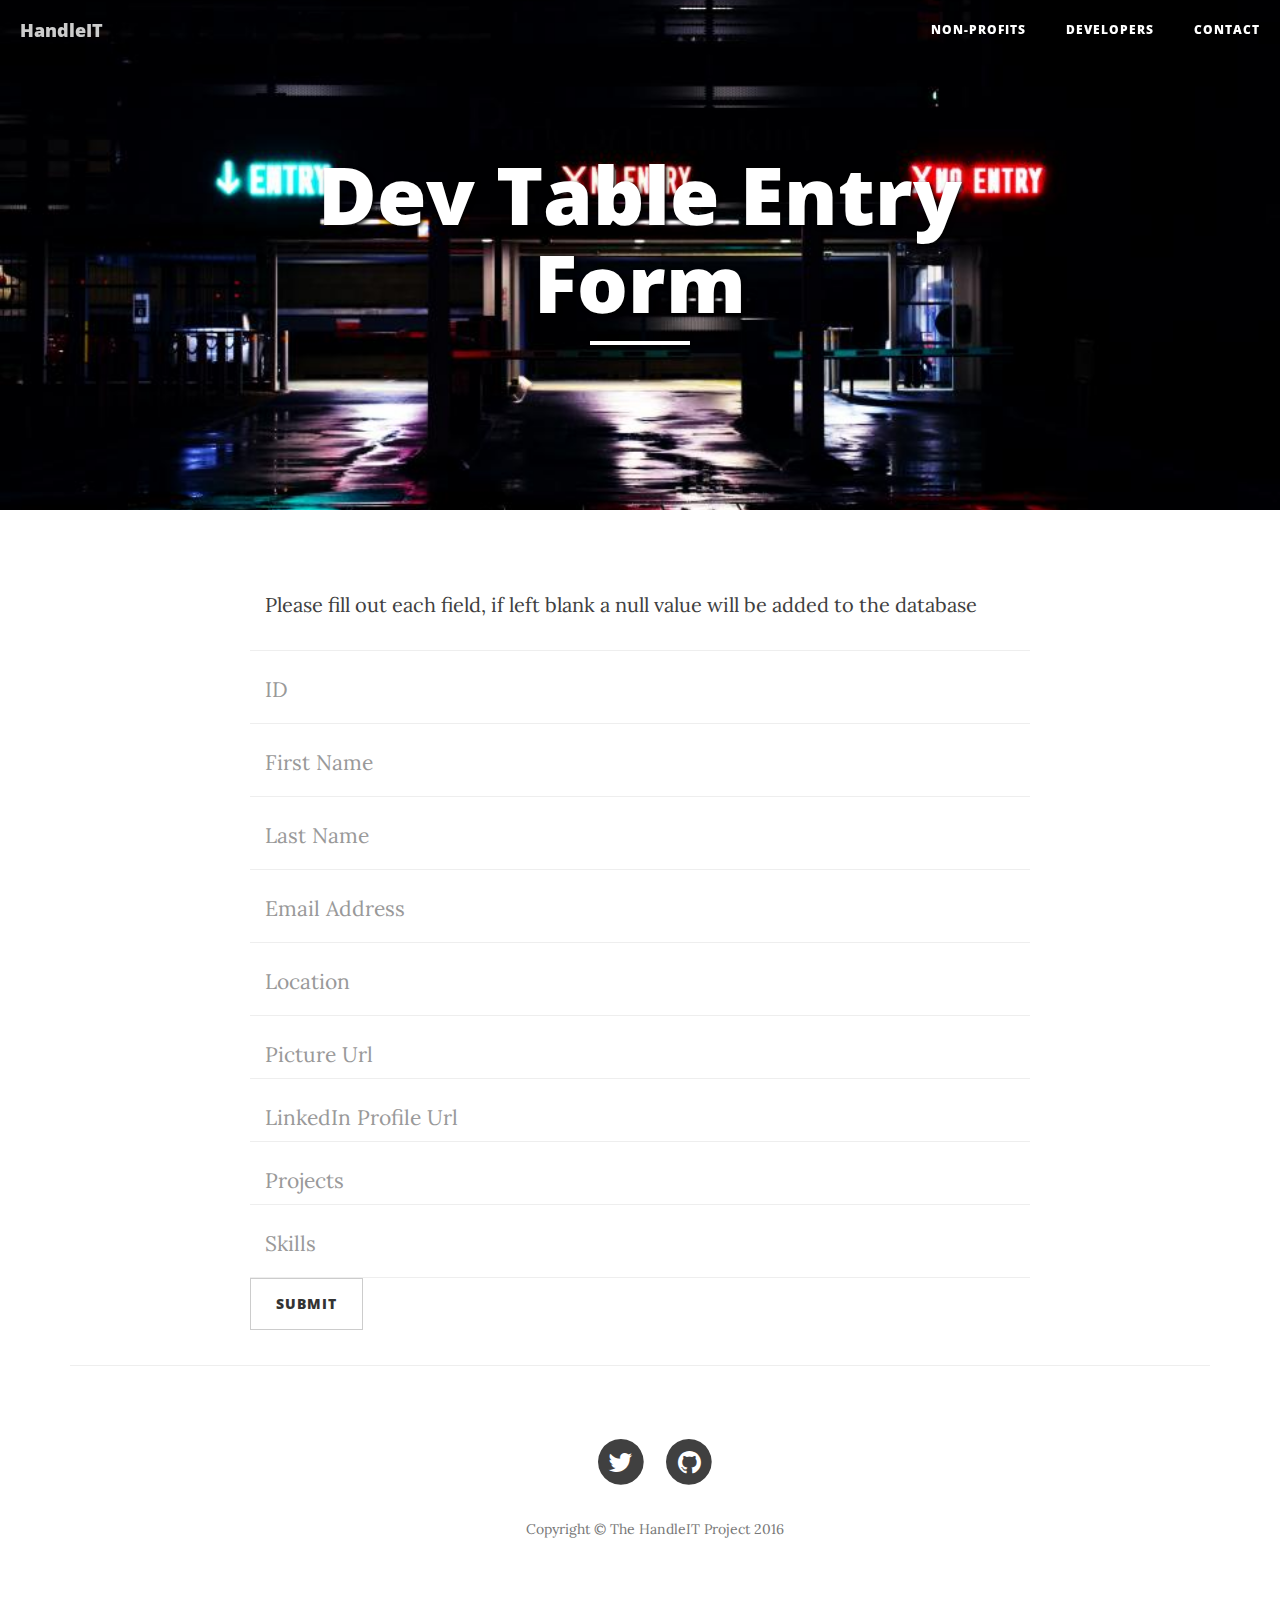
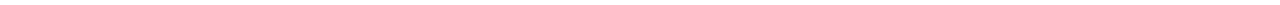
<file: WebContent/writedevtable.html>
<!DOCTYPE html>
<html lang="en">

<head>

<meta charset="utf-8">
<meta http-equiv="X-UA-Compatible" content="IE=edge">
<meta name="viewport" content="width=device-width, initial-scale=1">
<meta name="Dev DB Entryform" content="">
<meta name="ErinBergman" content="">

<title>Dev Table Entry Form</title>

<!-- Bootstrap Core CSS -->
<link href="css/bootstrap.min.css" rel="stylesheet">

<!-- Custom CSS -->
<link href="css/clean-blog.min.css" rel="stylesheet">

<!-- Custom Fonts -->
<link
	href="http://maxcdn.bootstrapcdn.com/font-awesome/4.1.0/css/font-awesome.min.css"
	rel="stylesheet" type="text/css">
<link
	href='http://fonts.googleapis.com/css?family=Lora:400,700,400italic,700italic'
	rel='stylesheet' type='text/css'>
<link
	href='http://fonts.googleapis.com/css?family=Open+Sans:300italic,400italic,600italic,700italic,800italic,400,300,600,700,800'
	rel='stylesheet' type='text/css'>

<!-- HTML5 Shim and Respond.js IE8 support of HTML5 elements and media queries -->
<!-- WARNING: Respond.js doesn't work if you view the page via file:// -->
<!--[if lt IE 9]>
        <script src="https://oss.maxcdn.com/libs/html5shiv/3.7.0/html5shiv.js"></script>
        <script src="https://oss.maxcdn.com/libs/respond.js/1.4.2/respond.min.js"></script>
    <![endif]-->

</head>

<body>

	<!-- Navigation -->
	<nav class="navbar navbar-default navbar-custom navbar-fixed-top">
		<div class="container-fluid">
			<!-- Brand and toggle get grouped for better mobile display -->
			<div class="navbar-header page-scroll">
				<button type="button" class="navbar-toggle" data-toggle="collapse"
					data-target="#bs-example-navbar-collapse-1">
					<span class="sr-only">Toggle navigation</span> <span
						class="icon-bar"></span> <span class="icon-bar"></span> <span
						class="icon-bar"></span>
				</button>
				<a class="navbar-brand" href="index.html">HandleIT</a>
			</div>

			<!-- Collect the nav links, forms, and other content for toggling -->
			<div class="collapse navbar-collapse"
				id="bs-example-navbar-collapse-1">
				<ul class="nav navbar-nav navbar-right">
					<!-- <li><a href="index.html">Home</a></li> -->
					<li><a href="nonprofit.html">Non-Profits</a></li>
					<li><a href="developer.html">Developers</a></li>
					<li><a href="contact.html">Contact</a></li>
				</ul>
			</div>
			<!-- /.navbar-collapse -->
		</div>
		<!-- /.container -->
	</nav>

	<!-- Page Header -->
	<!-- Set your background image for this header on the line below. -->
	<header class="intro-header"
		style="background-image: url('img/entry.jpg')">
		<div class="container">
			<div class="row">
				<div class="col-lg-8 col-lg-offset-2 col-md-10 col-md-offset-1">
					<div class="page-heading">
						<h1 style="text-shadow: 2px 2px 4px #000000">Dev Table Entry Form</h1>
						<hr class="small">
						<span style="text-shadow: 2px 2px 4px #000000" class="subheading"></span>
					</div>
				</div>
			</div>
		</div>
	</header>

	<!-- Main Content -->
	<div class="container">
		<div class="row">
			<div class="col-lg-8 col-lg-offset-2 col-md-10 col-md-offset-1">
				<p>Please fill out each field, if left blank a null value will
					be added to the database</p>
				<form action="ServletDev" method="post">
					<div class="row control-group">
						<div
							class="form-group col-xs-12 floating-label-form-group controls">
							<label>ID</label> <input type="text" class="form-control"
								placeholder="ID" name="form-id" id="id" required
								data-validation-required-message="Please enter the ID.">
							<p class="help-block text-danger"></p>
						</div>
					</div>
					<div class="row control-group">
						<!-- 2 -->
						<div
							class="form-group col-xs-12 floating-label-form-group controls">
							<label>First Name</label> <input type="text" class="form-control"
								placeholder="First Name" name="form-first_name" id="first_name"
								required
								data-validation-required-message="Please enter the first name.">
							<p class="help-block text-danger"></p>
						</div>
					</div>
					<div class="row control-group">
						<!-- 3 -->
						<div
							class="form-group col-xs-12 floating-label-form-group controls">
							<label>Last Name</label> <input type="text" class="form-control"
								placeholder="Last Name" name="form-last_name" id="last_name"
								required
								data-validation-required-message="Please enter the last name.">
							<p class="help-block text-danger"></p>
						</div>
					</div>
					<div class="row control-group">
						<!-- 4 -->
						<div
							class="form-group col-xs-12 floating-label-form-group controls">
							<label>Email Address</label> <input type="text"
								class="form-control" placeholder="Email Address"
								name="form-email_address" id="email_address" required
								data-validation-required-message="Please enter the email address.">
							<p class="help-block text-danger"></p>
						</div>
					</div>
					<div class="row control-group">
						<!-- 5 -->
						<div
							class="form-group col-xs-12 floating-label-form-group controls">
							<label>Location</label> <input type="text" class="form-control"
								placeholder="Location" name="form-location" id="location"
								required
								data-validation-required-message="Please enter the location.">
							<p class="help-block text-danger"></p>
						</div>
					</div>
					<div class="row control-group">
						<!-- 6 -->
						<div
							class="form-group col-xs-12 floating-label-form-group controls">
							<label>Picture Url</label> <input type="text"
								class="form-control" placeholder="Picture Url"
								name="form-picture_url" id="picture_url">
						</div>
					</div>
					<div class="row control-group">
						<!-- 7 -->
						<div
							class="form-group col-xs-12 floating-label-form-group controls">
							<label>LinkedIn Profile Url</label> <input type="text"
								class="form-control" placeholder="LinkedIn Profile Url"
								name="form-profile_url" id="profile_url" required
								data-validation-required-message="Please enter the profile url.">
						</div>
					</div>
					<div class="row control-group">
						<!-- 7 -->
						<div
							class="form-group col-xs-12 floating-label-form-group controls">
							<label>Projects</label> <input type="text"
								class="form-control" placeholder="Projects"
								name="form-projects" id="projects" required
								data-validation-required-message="Please enter any project types.">
						</div>
					</div>
					<div class="row control-group">
						<!-- 8 -->
						<div
							class="form-group col-xs-12 floating-label-form-group controls">
							<label>Skills</label> <input type="text" class="form-control"
								placeholder="Skills" name="form-skills" id="skills" required
								data-validation-required-message="Please enter the skills.">
							<p class="help-block text-danger"></p>
						</div>
						<br>
						<div id="success"></div>
						<div class="row">
							<div class="form-group col-xs-12">
								<button id="subBtn" type="submit" class="btn btn-default">Submit</button>
							</div>
						</div>
				</form>
			</div>
		</div>
	</div>

	<hr>

	<!-- Footer -->
	<footer>
		<div class="container">
			<div class="row">
				<div class="col-lg-8 col-lg-offset-2 col-md-10 col-md-offset-1">
					<ul class="list-inline text-center">
						<li><a href="#"> <span class="fa-stack fa-lg"> <i
									class="fa fa-circle fa-stack-2x"></i> <i
									class="fa fa-twitter fa-stack-1x fa-inverse"></i>
							</span>
						</a></li>
						<li><a href="https://github.com/GC-HandleIT/HandleIt"
							target="_blank"> <span class="fa-stack fa-lg"> <i
									class="fa fa-circle fa-stack-2x"></i> <i
									class="fa fa-github fa-stack-1x fa-inverse"></i>
							</span>
						</a></li>
					</ul>
					<p class="copyright text-muted">Copyright &copy; The HandleIT
						Project 2016</p>
				</div>
			</div>
		</div>
	</footer>

	<!-- jQuery -->
	<script src="js/jquery-2.2.3.js"></script>

	<!-- Bootstrap Core JavaScript -->
	<script src="js/bootstrap.min.js"></script>

	<!-- Custom Theme JavaScript -->
	<script src="js/clean-blog.min.js"></script>


	<script>
		document.getElementById("dbEF").onclick = function() {
			password()
		};

		function password() {
			var testV = 1;
			var pass1 = prompt('Please Enter Your Password', ' ');
			while (testV < 3) {
				if (!pass1)

					document
				if (pass1.toLowerCase() == "letmein") {
					document.getElementById("subBtn").disabled = false;
					break;
				}
				testV += 1;
				var pass1 = prompt(
						'Access Denied - Password Incorrect, Please Try Again.',
						'Password');
			}
			if (pass1.toLowerCase() != "password" & testV == 3)
				document.getElementById("subBtn").disabled = true;
			return " ";
		}
	</script>




</body>

</html>
</file>
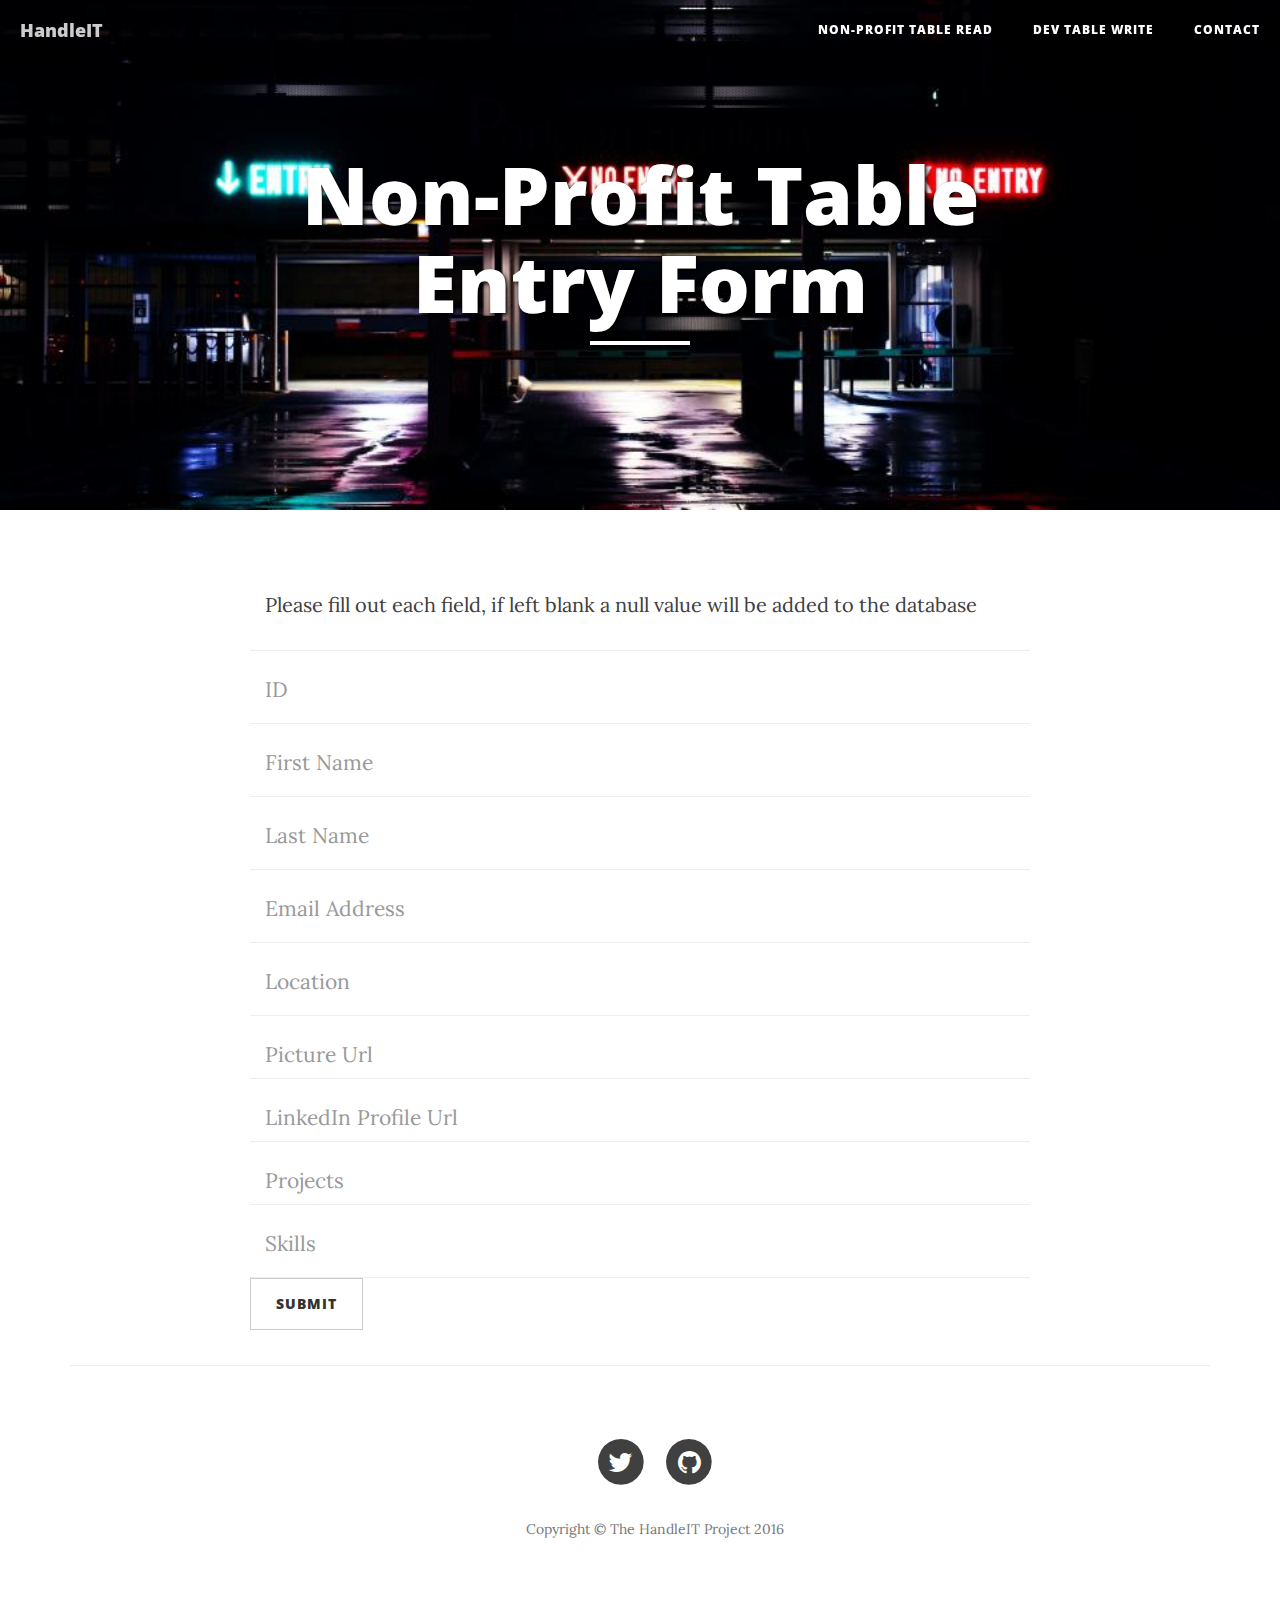
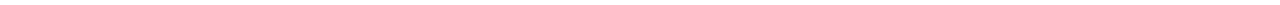
<file: WebContent/writenptable.html>
<!DOCTYPE html>
<html lang="en">

<head>

<meta charset="utf-8">
<meta http-equiv="X-UA-Compatible" content="IE=edge">
<meta name="viewport" content="width=device-width, initial-scale=1">
<meta name="Dev DB Entryform" content="">
<meta name="ErinBergman" content="">

<title>Non-Prof Table Entry Form</title>

<!-- Bootstrap Core CSS -->
<link href="css/bootstrap.min.css" rel="stylesheet">

<!-- Custom CSS -->
<link href="css/clean-blog.min.css" rel="stylesheet">

<!-- Custom Fonts -->
<link
	href="http://maxcdn.bootstrapcdn.com/font-awesome/4.1.0/css/font-awesome.min.css"
	rel="stylesheet" type="text/css">
<link
	href='http://fonts.googleapis.com/css?family=Lora:400,700,400italic,700italic'
	rel='stylesheet' type='text/css'>
<link
	href='http://fonts.googleapis.com/css?family=Open+Sans:300italic,400italic,600italic,700italic,800italic,400,300,600,700,800'
	rel='stylesheet' type='text/css'>

<!-- HTML5 Shim and Respond.js IE8 support of HTML5 elements and media queries -->
<!-- WARNING: Respond.js doesn't work if you view the page via file:// -->
<!--[if lt IE 9]>
        <script src="https://oss.maxcdn.com/libs/html5shiv/3.7.0/html5shiv.js"></script>
        <script src="https://oss.maxcdn.com/libs/respond.js/1.4.2/respond.min.js"></script>
    <![endif]-->

</head>

<body>

	<!-- Navigation -->
	<nav class="navbar navbar-default navbar-custom navbar-fixed-top">
		<div class="container-fluid">
			<!-- Brand and toggle get grouped for better mobile display -->
			<div class="navbar-header page-scroll">
				<button type="button" class="navbar-toggle" data-toggle="collapse"
					data-target="#bs-example-navbar-collapse-1">
					<span class="sr-only">Toggle navigation</span> <span
						class="icon-bar"></span> <span class="icon-bar"></span> <span
						class="icon-bar"></span>
				</button>
				<a class="navbar-brand" href="index.html">HandleIT</a>
			</div>

			<!-- Collect the nav links, forms, and other content for toggling -->
			<div class="collapse navbar-collapse"
				id="bs-example-navbar-collapse-1">
				<ul class="nav navbar-nav navbar-right">
					<!-- <li><a href="index.html">Home</a></li> -->
					<li><a href="nonprofit.html">Non-Profit Table Read</a></li>
					<li><a href="writedevtable.html">Dev Table Write</a></li>
					<li><a href="contact.html">Contact</a></li>
				</ul>
			</div>
			<!-- /.navbar-collapse -->
		</div>
		<!-- /.container -->
	</nav>

	<!-- Page Header -->
	<!-- Set your background image for this header on the line below. -->
	<header class="intro-header"
		style="background-image: url('img/entry.jpg')">
		<div class="container">
			<div class="row">
				<div class="col-lg-8 col-lg-offset-2 col-md-10 col-md-offset-1">
					<div class="page-heading">
						<h1 style="text-shadow: 2px 2px 4px #000000">Non-Profit Table Entry Form</h1>
						<hr class="small">
						<span style="text-shadow: 2px 2px 4px #000000" class="subheading"></span>
					</div>
				</div>
			</div>
		</div>
	</header>

	<!-- Main Content -->
	<div class="container">
		<div class="row">
			<div class="col-lg-8 col-lg-offset-2 col-md-10 col-md-offset-1">
				<p>Please fill out each field, if left blank a null value will
					be added to the database</p>
				<form action="ServletDev" method="post">
					<div class="row control-group">
						<div
							class="form-group col-xs-12 floating-label-form-group controls">
							<label>ID</label> <input type="text" class="form-control"
								placeholder="ID" name="form-id" id="id" required
								data-validation-required-message="Please enter the ID.">
							<p class="help-block text-danger"></p>
						</div>
					</div>
					<div class="row control-group">
						<!-- 2 -->
						<div
							class="form-group col-xs-12 floating-label-form-group controls">
							<label>First Name</label> <input type="text" class="form-control"
								placeholder="First Name" name="form-first_name" id="first_name"
								required
								data-validation-required-message="Please enter the first name.">
							<p class="help-block text-danger"></p>
						</div>
					</div>
					<div class="row control-group">
						<!-- 3 -->
						<div
							class="form-group col-xs-12 floating-label-form-group controls">
							<label>Last Name</label> <input type="text" class="form-control"
								placeholder="Last Name" name="form-last_name" id="last_name"
								required
								data-validation-required-message="Please enter the last name.">
							<p class="help-block text-danger"></p>
						</div>
					</div>
					<div class="row control-group">
						<!-- 4 -->
						<div
							class="form-group col-xs-12 floating-label-form-group controls">
							<label>Email Address</label> <input type="text"
								class="form-control" placeholder="Email Address"
								name="form-email_address" id="email_address" required
								data-validation-required-message="Please enter the email address.">
							<p class="help-block text-danger"></p>
						</div>
					</div>
					<div class="row control-group">
						<!-- 5 -->
						<div
							class="form-group col-xs-12 floating-label-form-group controls">
							<label>Location</label> <input type="text" class="form-control"
								placeholder="Location" name="form-location" id="location"
								required
								data-validation-required-message="Please enter the location.">
							<p class="help-block text-danger"></p>
						</div>
					</div>
					<div class="row control-group">
						<!-- 6 -->
						<div
							class="form-group col-xs-12 floating-label-form-group controls">
							<label>Picture Url</label> <input type="text"
								class="form-control" placeholder="Picture Url"
								name="form-picture_url" id="picture_url">
						</div>
					</div>
					<div class="row control-group">
						<!-- 7 -->
						<div
							class="form-group col-xs-12 floating-label-form-group controls">
							<label>LinkedIn Profile Url</label> <input type="text"
								class="form-control" placeholder="LinkedIn Profile Url"
								name="form-profile_url" id="profile_url" required
								data-validation-required-message="Please enter the profile url.">
						</div>
					</div>
					<div class="row control-group">
						<!-- 7 -->
						<div
							class="form-group col-xs-12 floating-label-form-group controls">
							<label>Projects</label> <input type="text"
								class="form-control" placeholder="Projects"
								name="form-projects" id="projects" required
								data-validation-required-message="Please enter any project types.">
						</div>
					</div>
					<div class="row control-group">
						<!-- 8 -->
						<div
							class="form-group col-xs-12 floating-label-form-group controls">
							<label>Skills</label> <input type="text" class="form-control"
								placeholder="Skills" name="form-skills" id="skills" required
								data-validation-required-message="Please enter the skills.">
							<p class="help-block text-danger"></p>
						</div>
						<br>
						<div id="success"></div>
						<div class="row">
							<div class="form-group col-xs-12">
								<button id="subBtn" type="submit" class="btn btn-default">Submit</button>
							</div>
						</div>
				</form>
			</div>
		</div>
	</div>

	<hr>

	<!-- Footer -->
	<footer>
		<div class="container">
			<div class="row">
				<div class="col-lg-8 col-lg-offset-2 col-md-10 col-md-offset-1">
					<ul class="list-inline text-center">
						<li><a href="#"> <span class="fa-stack fa-lg"> <i
									class="fa fa-circle fa-stack-2x"></i> <i
									class="fa fa-twitter fa-stack-1x fa-inverse"></i>
							</span>
						</a></li>
						<li><a href="https://github.com/GC-HandleIT/HandleIt"
							target="_blank"> <span class="fa-stack fa-lg"> <i
									class="fa fa-circle fa-stack-2x"></i> <i
									class="fa fa-github fa-stack-1x fa-inverse"></i>
							</span>
						</a></li>
					</ul>
					<p class="copyright text-muted">Copyright &copy; The HandleIT
						Project 2016</p>
				</div>
			</div>
		</div>
	</footer>

	<!-- jQuery -->
	<script src="js/jquery-2.2.3.js"></script>

	<!-- Bootstrap Core JavaScript -->
	<script src="js/bootstrap.min.js"></script>

	<!-- Custom Theme JavaScript -->
	<script src="js/clean-blog.min.js"></script>


	<script>
		document.getElementById("dbEF").onclick = function() {
			password()
		};

		function password() {
			var testV = 1;
			var pass1 = prompt('Please Enter Your Password', ' ');
			while (testV < 3) {
				if (!pass1)

					document
				if (pass1.toLowerCase() == "letmein") {
					document.getElementById("subBtn").disabled = false;
					break;
				}
				testV += 1;
				var pass1 = prompt(
						'Access Denied - Password Incorrect, Please Try Again.',
						'Password');
			}
			if (pass1.toLowerCase() != "password" & testV == 3)
				document.getElementById("subBtn").disabled = true;
			return " ";
		}
	</script>




</body>

</html>
</file>
<file: WebContent/css/clean-blog.min.css>
/*!
 * Clean Blog v1.0.0 (http://startbootstrap.com)
 * Copyright 2014 Start Bootstrap
 * Licensed under Apache 2.0 (https://github.com/IronSummitMedia/startbootstrap/blob/gh-pages/LICENSE)
 */
body {
	font-family: Lora, 'Times New Roman', serif;
	font-size: 20px;
	color: #404040
}

p {
	line-height: 1.5;
	margin: 30px 0
}

p a {
	text-decoration: underline
}

h1, h2, h3, h4, h5, h6 {
	font-family: 'Open Sans', 'Helvetica Neue', Helvetica, Arial, sans-serif;
	font-weight: 800
}

a {
	color: #404040
}

a:hover, a:focus {
	color: #0085a1
}

a img:hover, a img:focus {
	cursor: zoom-in
}

blockquote {
	color: gray;
	font-style: italic
}

hr.small {
	max-width: 100px;
	margin: 15px auto;
	border-width: 4px;
	border-color: #fff
}

.navbar-custom {
	position: absolute;
	top: 0;
	left: 0;
	width: 100%;
	z-index: 3;
	font-family: 'Open Sans', 'Helvetica Neue', Helvetica, Arial, sans-serif
}

.navbar-custom .navbar-brand {
	font-weight: 800
}

.navbar-custom .nav li a {
	text-transform: uppercase;
	font-size: 12px;
	font-weight: 800;
	letter-spacing: 1px
}

@media only screen and (min-width:768px) {
	.navbar-custom {
		background: 0 0;
		border-bottom: 1px solid transparent
	}
	.navbar-custom .navbar-brand {
		color: #fff;
		padding: 20px
	}
	.navbar-custom .navbar-brand:hover, .navbar-custom .navbar-brand:focus {
		color: rgba(255, 255, 255, .8)
	}
	.navbar-custom .nav li a {
		color: #fff;
		padding: 20px
	}
	.navbar-custom .nav li a:hover, .navbar-custom .nav li a:focus {
		color: rgba(255, 255, 255, .8)
	}
}

@media only screen and (min-width:1170px) {
	.navbar-custom {
		-webkit-transition: background-color .3s;
		-moz-transition: background-color .3s;
		transition: background-color .3s;
		-webkit-transform: translate3d(0, 0, 0);
		-moz-transform: translate3d(0, 0, 0);
		-ms-transform: translate3d(0, 0, 0);
		-o-transform: translate3d(0, 0, 0);
		transform: translate3d(0, 0, 0);
		-webkit-backface-visibility: hidden;
		backface-visibility: hidden
	}
	.navbar-custom.is-fixed {
		position: fixed;
		top: -61px;
		background-color: rgba(255, 255, 255, .9);
		border-bottom: 1px solid #f2f2f2;
		-webkit-transition: -webkit-transform .3s;
		-moz-transition: -moz-transform .3s;
		transition: transform .3s
	}
	.navbar-custom.is-fixed .navbar-brand {
		color: #404040
	}
	.navbar-custom.is-fixed .navbar-brand:hover, .navbar-custom.is-fixed .navbar-brand:focus
		{
		color: #0085a1
	}
	.navbar-custom.is-fixed .nav li a {
		color: #404040
	}
	.navbar-custom.is-fixed .nav li a:hover, .navbar-custom.is-fixed .nav li a:focus
		{
		color: #0085a1
	}
	.navbar-custom.is-visible {
		-webkit-transform: translate3d(0, 100%, 0);
		-moz-transform: translate3d(0, 100%, 0);
		-ms-transform: translate3d(0, 100%, 0);
		-o-transform: translate3d(0, 100%, 0);
		transform: translate3d(0, 100%, 0)
	}
}

.intro-header {
	background-color: gray;
	background: no-repeat center center;
	background-attachment: scroll;
	-webkit-background-size: cover;
	-moz-background-size: cover;
	background-size: cover;
	-o-background-size: cover;
	margin-bottom: 50px
}

.intro-header .site-heading, .intro-header .post-heading, .intro-header .page-heading
	{
	padding: 100px 0 50px;
	color: #fff
}

@media only screen and (min-width:768px) {
	.intro-header .site-heading, .intro-header .post-heading, .intro-header .page-heading
		{
		padding: 150px 0
	}
}

.intro-header .site-heading, .intro-header .page-heading {
	text-align: center
}

.intro-header .site-heading h1, .intro-header .page-heading h1 {
	margin-top: 0;
	font-size: 50px
}

.intro-header .site-heading .subheading, .intro-header .page-heading .subheading
	{
	font-size: 24px;
	line-height: 1.1;
	display: block;
	font-family: 'Open Sans', 'Helvetica Neue', Helvetica, Arial, sans-serif;
	font-weight: 300;
	margin: 10px 0 0
}

@media only screen and (min-width:768px) {
	.intro-header .site-heading h1, .intro-header .page-heading h1 {
		font-size: 80px
	}
}

.intro-header .post-heading h1 {
	font-size: 35px
}

.intro-header .post-heading .subheading, .intro-header .post-heading .meta
	{
	line-height: 1.1;
	display: block
}

.intro-header .post-heading .subheading {
	font-family: 'Open Sans', 'Helvetica Neue', Helvetica, Arial, sans-serif;
	font-size: 24px;
	margin: 10px 0 30px;
	font-weight: 600
}

.intro-header .post-heading .meta {
	font-family: Lora, 'Times New Roman', serif;
	font-style: italic;
	font-weight: 300;
	font-size: 20px
}

.intro-header .post-heading .meta a {
	color: #fff
}

@media only screen and (min-width:768px) {
	.intro-header .post-heading h1 {
		font-size: 55px
	}
	.intro-header .post-heading .subheading {
		font-size: 30px
	}
}

.post-preview>a {
	color: #404040
}

.post-preview>a:hover, .post-preview>a:focus {
	text-decoration: none;
	color: #0085a1
}

.post-preview>a>.post-title {
	font-size: 30px;
	margin-top: 30px;
	margin-bottom: 10px
}

.post-preview>a>.post-subtitle {
	margin: 0;
	font-weight: 300;
	margin-bottom: 10px
}

.post-preview>.post-meta {
	color: gray;
	font-size: 18px;
	font-style: italic;
	margin-top: 0
}

.post-preview>.post-meta>a {
	text-decoration: none;
	color: #404040
}

.post-preview>.post-meta>a:hover, .post-preview>.post-meta>a:focus {
	color: #0085a1;
	text-decoration: underline
}

@media only screen and (min-width:768px) {
	.post-preview>a>.post-title {
		font-size: 36px
	}
}

.section-heading {
	font-size: 36px;
	margin-top: 60px;
	font-weight: 700
}

.caption {
	text-align: center;
	font-size: 14px;
	padding: 10px;
	font-style: italic;
	margin: 0;
	display: block;
	border-bottom-right-radius: 5px;
	border-bottom-left-radius: 5px
}

footer {
	padding: 50px 0 65px
}

footer .list-inline {
	margin: 0;
	padding: 0
}

footer .copyright {
	font-size: 14px;
	text-align: center;
	margin-bottom: 0
}

.floating-label-form-group {
	font-size: 14px;
	position: relative;
	margin-bottom: 0;
	padding-bottom: .5em;
	border-bottom: 1px solid #eee
}

.floating-label-form-group input, .floating-label-form-group textarea {
	z-index: 1;
	position: relative;
	padding-right: 0;
	padding-left: 0;
	border: none;
	border-radius: 0;
	font-size: 1.5em;
	background: 0 0;
	box-shadow: none !important;
	resize: none
}

.floating-label-form-group label {
	display: block;
	z-index: 0;
	position: relative;
	top: 2em;
	margin: 0;
	font-size: .85em;
	line-height: 1.764705882em;
	vertical-align: middle;
	vertical-align: baseline;
	opacity: 0;
	-webkit-transition: top .3s ease, opacity .3s ease;
	-moz-transition: top .3s ease, opacity .3s ease;
	-ms-transition: top .3s ease, opacity .3s ease;
	transition: top .3s ease, opacity .3s ease
}

.floating-label-form-group
:
:not
 
(
:first-child
 
){
padding-left
:
 
14
px
;

	
border-left
:
 
1
px
 
solid
 
#eee


}
.floating-label-form-group-with-value label {
	top: 0;
	opacity: 1
}

.floating-label-form-group-with-focus label {
	color: #0085a1
}

form .row:first-child .floating-label-form-group {
	border-top: 1px solid #eee
}

.btn {
	font-family: 'Open Sans', 'Helvetica Neue', Helvetica, Arial, sans-serif;
	text-transform: uppercase;
	font-size: 14px;
	font-weight: 800;
	letter-spacing: 1px;
	border-radius: 0;
	padding: 15px 25px
}

.btn-lg {
	font-size: 16px;
	padding: 25px 35px
}

.btn-default:hover, .btn-default:focus {
	background-color: #0085a1;
	border: 1px solid #0085a1;
	color: #fff
}

.pager {
	margin: 20px 0 0
}

.pager li>a, .pager li>span {
	font-family: 'Open Sans', 'Helvetica Neue', Helvetica, Arial, sans-serif;
	text-transform: uppercase;
	font-size: 14px;
	font-weight: 800;
	letter-spacing: 1px;
	padding: 15px 25px;
	background-color: #fff;
	border-radius: 0
}

.pager li>a:hover, .pager li>a:focus {
	color: #fff;
	background-color: #0085a1;
	border: 1px solid #0085a1
}

.pager .disabled>a, .pager .disabled>a:hover, .pager .disabled>a:focus,
	.pager .disabled>span {
	color: gray;
	background-color: #404040;
	cursor: not-allowed
}

::-moz-selection {
	color: #fff;
	text-shadow: none;
	background: #0085a1
}

::selection {
	color: #fff;
	text-shadow: none;
	background: #0085a1
}

img::selection {
	color: #fff;
	background: 0 0
}

img::-moz-selection {
	color: #fff;
	background: 0 0
}

body {
	webkit-tap-highlight-color: #0085a1
}
</file>
